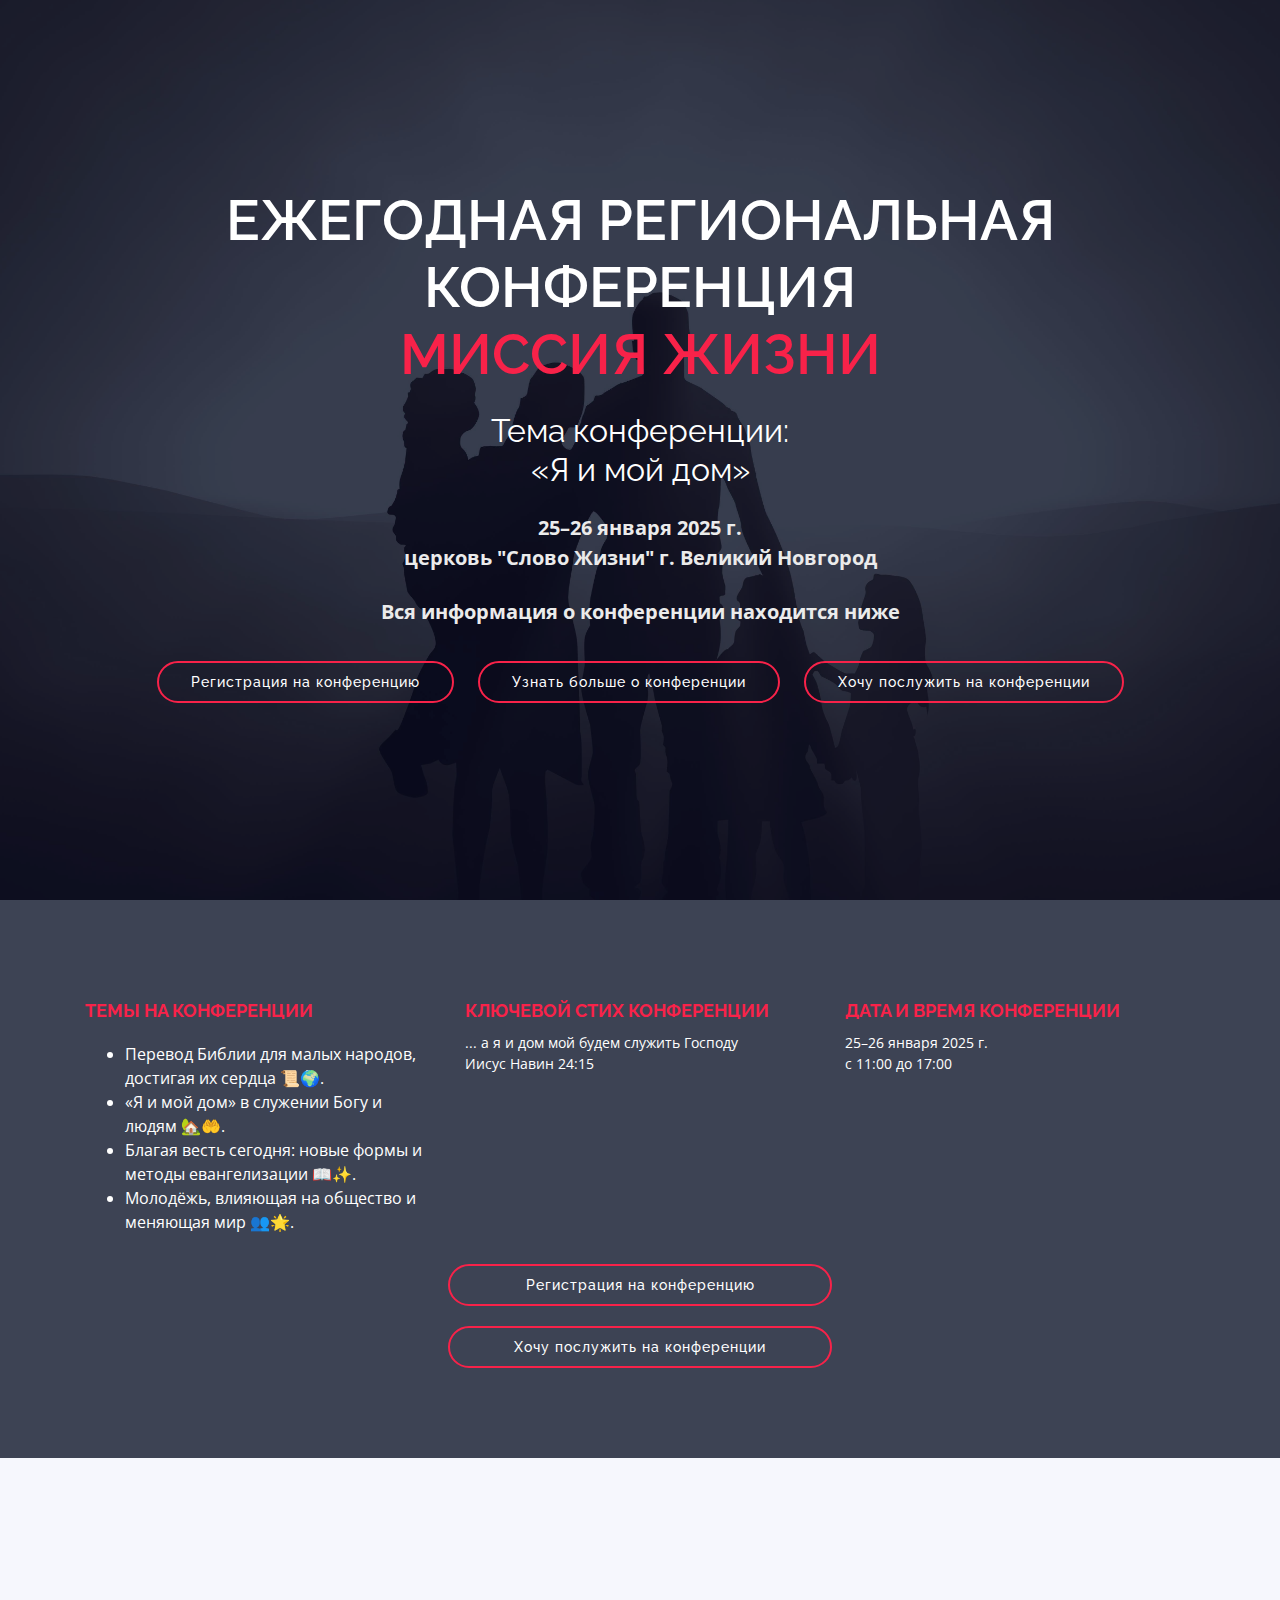
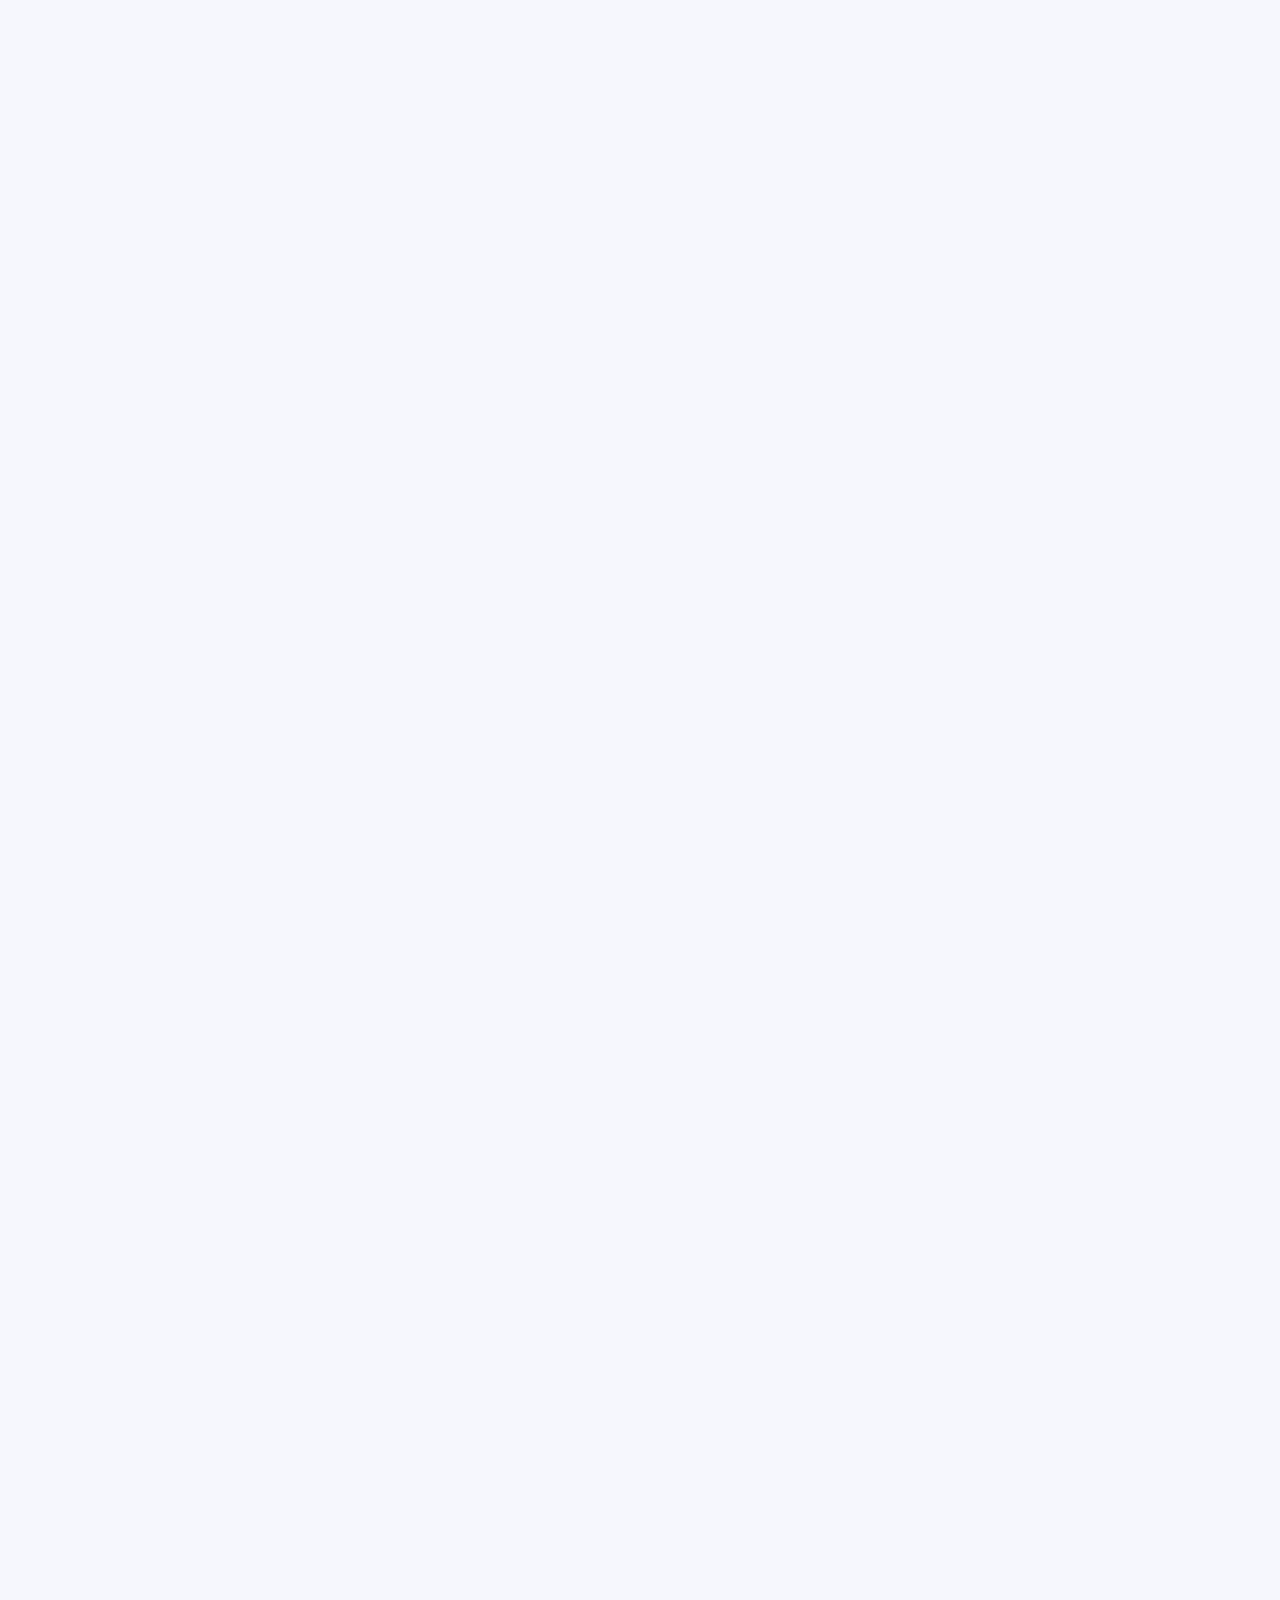
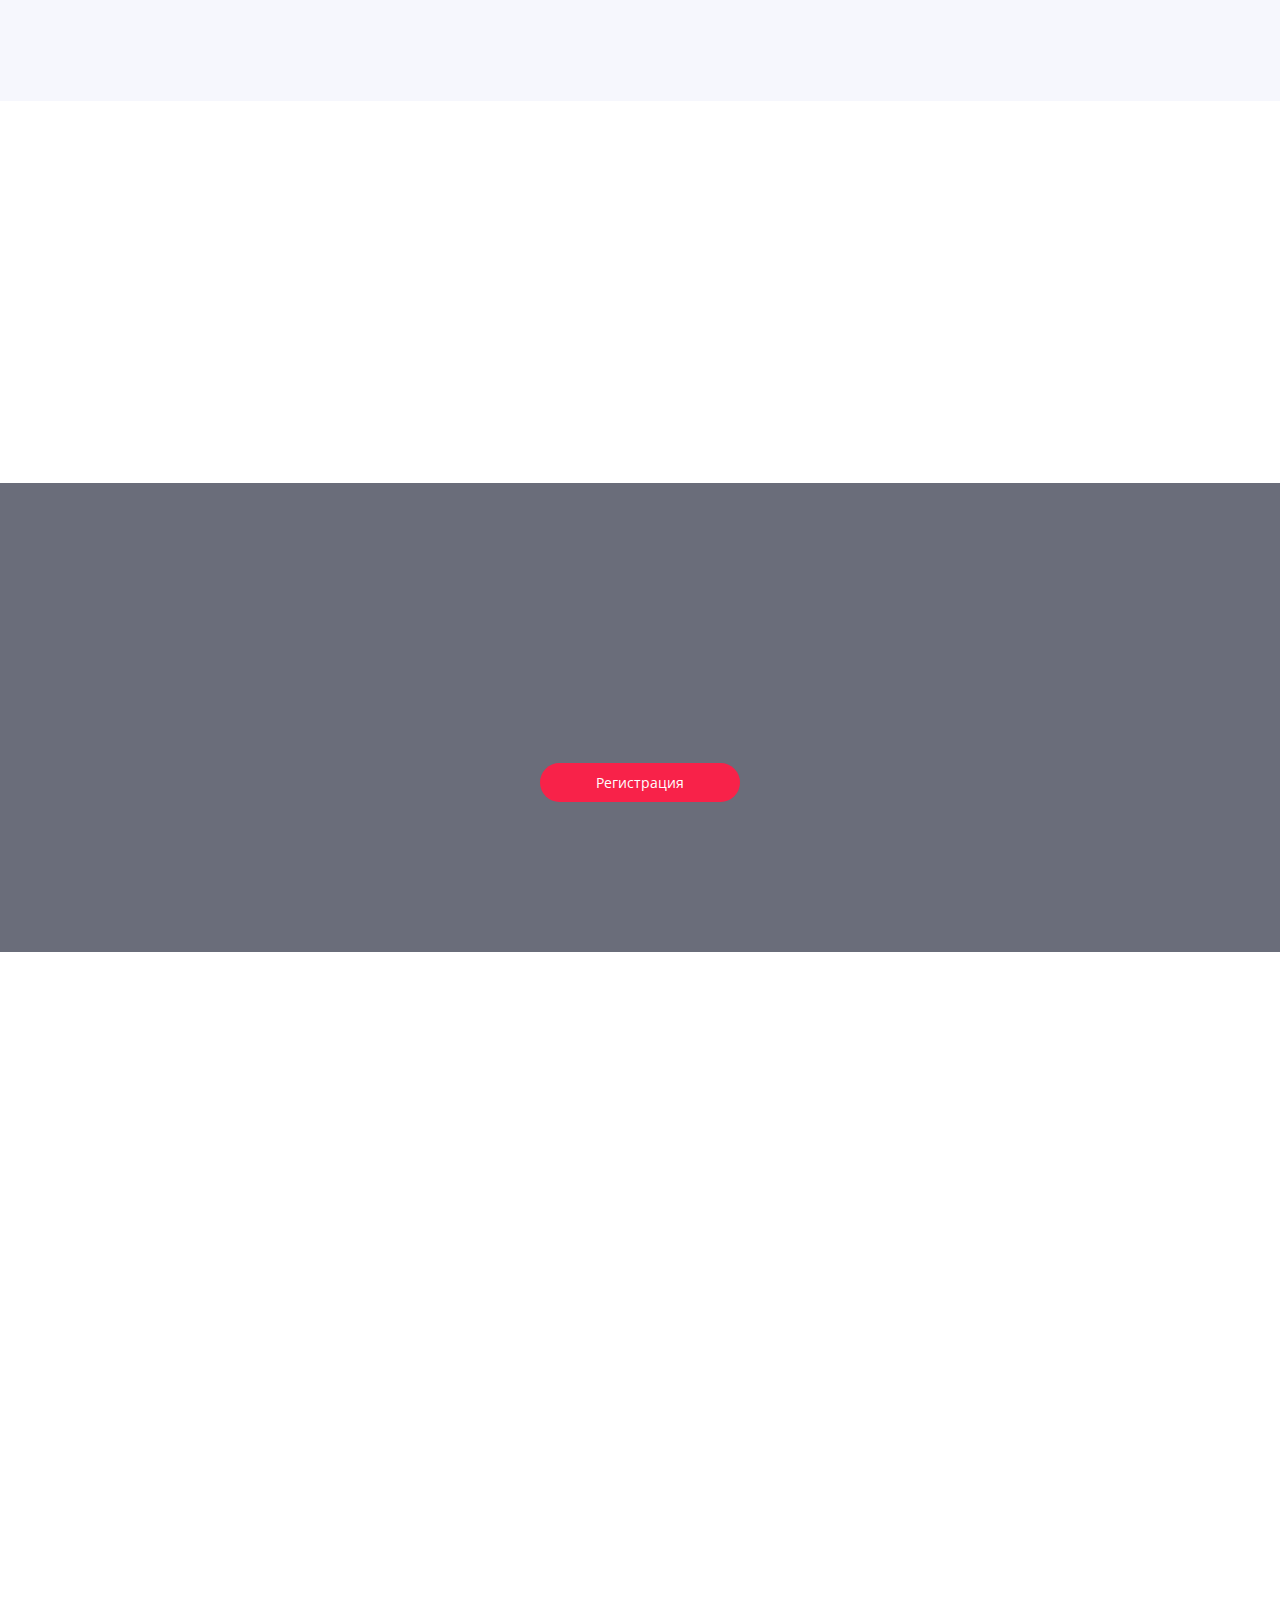
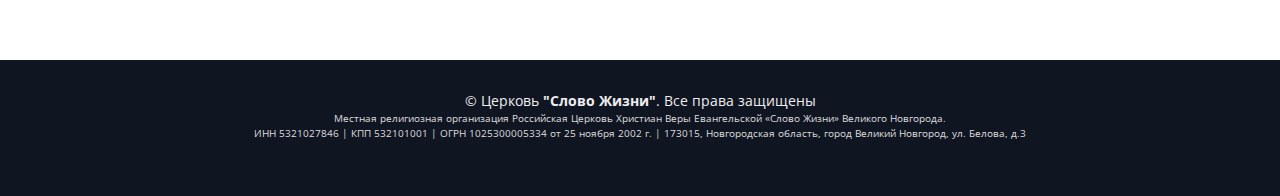
<file: index.html>
<!DOCTYPE html>
<html lang="en">

<head>
  <meta charset="utf-8">
  <title>Миссия жизни | Ежегодная региональная конференция | 25–26 января 2025 г. с 11:00 до 17:00 </title>
  <meta content="width=device-width, initial-scale=1.0" name="viewport">
  <meta content="Регистрация на ежегодную региональную конференцию | Миссия жизни" name="keywords">
  <meta content="А я и дом мой будем служить Господу" name="description">
  <meta property="og:image" content="img/preview.jpg" />
  <!-- Favicons -->
  <link href="img/logo.png" rel="icon">
  <link href="img/apple-touch-icon.png" rel="apple-touch-icon">

  <!-- Google Fonts -->
  <link href="https://fonts.googleapis.com/css?family=Open+Sans:300,300i,400,400i,700,700i|Raleway:300,400,500,700,800" rel="stylesheet">

  <!-- Bootstrap CSS File -->
  <link href="lib/bootstrap/css/bootstrap.min.css" rel="stylesheet">

  <!-- Libraries CSS Files -->
  <link href="lib/font-awesome/css/font-awesome.min.css" rel="stylesheet">
  <link href="lib/animate/animate.min.css" rel="stylesheet">
  <link href="lib/venobox/venobox.css" rel="stylesheet">
  <link href="lib/owlcarousel/assets/owl.carousel.min.css" rel="stylesheet">


  <!-- Main Stylesheet File -->
  <link href="css/style.css" rel="stylesheet">

  <!-- Yandex.Metrika counter -->
  <script type="text/javascript" >
     (function(m,e,t,r,i,k,a){m[i]=m[i]||function(){(m[i].a=m[i].a||[]).push(arguments)};
     m[i].l=1*new Date();
     for (var j = 0; j < document.scripts.length; j++) {if (document.scripts[j].src === r) { return; }}
     k=e.createElement(t),a=e.getElementsByTagName(t)[0],k.async=1,k.src=r,a.parentNode.insertBefore(k,a)})
     (window, document, "script", "https://mc.yandex.ru/metrika/tag.js", "ym");

     ym(96178830, "init", {
          clickmap:true,
          trackLinks:true,
          accurateTrackBounce:true,
          webvisor:true
     });
  </script>
  <noscript><div><img src="https://mc.yandex.ru/watch/96178830" style="position:absolute; left:-9999px;" alt="" /></div></noscript>
  <!-- /Yandex.Metrika counter -->





</head>

<body>

 
  <!--==========================
    Intro Section
  ============================-->
  <section id="intro">
    <div class="intro-container wow fadeIn">
      <h1 class="mb-4 pb-0">Ежегодная региональная конференция<br><span>Миссия жизни</span></h1>
      <h2 style="color: white;" class="mb-4 pb-0">Тема конференции: <br><span>«Я и мой дом»</span></h2>
      <p class="mb-4 pb-0">25–26 января 2025 г.<br>церковь "Слово Жизни" г. Великий Новгород</p>
      <p class="mb-4 pb-0">Вся информация о конференции находится ниже</p>
    <div class="">
      <a href="" target="_blank" class="open-popup_mission_conference about-btn scrollto">Регистрация на конференцию</a>
      <a href="#about" class="about-btn scrollto">Узнать больше о конференции</a>
      <a href="" target="_blank" class="open-popup_service about-btn scrollto">Хочу послужить на конференции</a>
    </div>
    </div>
  </section>

  <main id="main">

    <!--==========================
      About Section
    ============================-->
    <section id="about">
      <div class="container">
        <div class="row">
          <div class="col-lg-4">
            <h3 class="heading_main">Темы на конференции</h3>
              <p>
            <ul>
              <li>Перевод Библии для малых народов, достигая их сердца 📜🌍.</li>
              <li>«Я и мой дом» в служении Богу и людям 🏡🤲.</li>
              <li>Благая весть сегодня: новые формы и методы евангелизации 📖✨.</li>
              <li>Молодёжь, влияющая на общество и меняющая мир 👥🌟.</li>
            </ul>
             </p>




          </div>
          <div class="col-lg-4">
            <h3 class="heading_main">Ключевой стих конференции</h3>
            <p>... а я и дом мой будем служить Господу <br>
          Иисус Навин 24:15</p>
          </div>
          <div class="col-lg-4">
            <h3 class="heading_main">Дата и время конференции</h3>
            <p>25–26 января 2025 г. <br>с 11:00 до 17:00</p>
          </div>
          <!-- <div class="col-lg-2">
            <h3 class="heading_main">Стоимость конференции</h3>
            <p>Добровольное пожертвование 300₽</p>
            <p>Для оплаты свяжитесь с <a href="buy-ticket.html" target="_blank" class="about-btn scrollto"><u> секретарем церкви</u></a></p>
          </div> -->
        </div>
      </div>
      <div class="registration_buttons">
      <a href="" target="_blank" class="open-popup_mission_conference about-btn scrollto">Регистрация на конференцию</a>
      <a href="" target="_blank" class="open-popup_service about-btn scrollto">Хочу послужить на конференции</a>
    </div>
    </section>
   






        <!--==========================
          Schedule Section
        ============================-->
        <section id="schedule" class="section-with-bg">
          <div class="container wow fadeInUp">
            <div class="section-header">
              <h2>Расписание</h2>
              <p>конференции</p>
            </div>

            <ul class="nav nav-tabs" role="tablist">
              <li class="nav-item">
                <a class="nav-link active" href="#day-1" role="tab" data-toggle="tab">25 января</a>
              </li>
              <li class="nav-item">
                <a class="nav-link" href="#day-2" role="tab" data-toggle="tab">26 января</a>
              </li>
              <!-- <li class="nav-item">
                <a class="nav-link" href="#day-3" role="tab" data-toggle="tab">Day 3</a>
              </li> -->
            </ul>

            <h3 class="sub-heading">Конференция будет проходить 2 дня<br>25–26 января<br>с 11:00 до 17:00</h3>

            <div class="tab-content row justify-content-center">

              <!-- Schdule Day 1 -->
              <div role="tabpanel" class="col-lg-9 tab-pane fade show active" id="day-1">

                <div class="row schedule-item">
                  <div class="col-md-2"><time>09:00-11:00</time></div>
                  <!-- <div class="col-md-10">
                    <h4>Регистрация</h4>
                    <p>Конференция платная. Добровольное пожертвование 300₽</p>
                    <p>Для оплаты свяжитесь с <a style="display: inline;" href="buy-ticket.html" target="_blank">секретарем церкви</a><br></p>
                  </div> -->
                  <div class="col-md-10">
                    <h4>Регистрация</h4>
                    <p>Вход свободный, но необходимо зарегистрироваться.</p>
                  </div>
                </div>

                <div class="row schedule-item">
                  <div class="col-md-2"><time>11:00-11:10</time></div>
                  <div class="col-md-10">
                    <div class="speaker">
                      <img src="img/speakers/photo_pastor_2.jpg" alt="Sergey Pobedinsky">
                    </div>
                    <h4>Открытие конференции "Миссия Жизни" <span></span></h4>
                    <p>Спикер: Сергей Побединский</p>
                  </div>
                </div>

                <div class="row schedule-item">
                  <div class="col-md-2"><time>11:10-11:30</time></div>
                  <div class="col-md-10">
                    <div class="speaker">
                      <!-- <img src="img/speakers/3.jpg" alt=""> -->
                    </div>
                    <h4>Прославление<span></span></h4>
                  </div>
                </div>

                <div class="row schedule-item">
                  <div class="col-md-2"><time>11:30-11:50</time></div>
                  <div class="col-md-10">
                    <div class="speaker">
                      <img src="img/speakers/photo_pastor_2.jpg" alt="Sergey Pobedinsky">
                    </div>
                    <h4>Послание<span></span></h4>
                    <p>Спикер: Сергей Борисович Побединский</p>
                  </div>
                </div>

                <div class="row schedule-item">
                  <div class="col-md-2"><time>11:50-12:30</time></div>
                  <div class="col-md-10">
                    <div class="speaker">
                      <!-- <img src="img/speakers/cvetkov_circle.jpg" alt=""> -->
                    </div>
                    <h4>Послание.<span></span></h4>
                    <p>Спикеры: Хрипуновы Игорь и Марина, Елена Колодезникова</p>
                  </div>
                </div>

                <div class="row schedule-item">
                  <div class="col-md-2"><time>12:30-12:45</time></div>
                  <div class="col-md-10">
                    <div class="speaker">
                      <!-- <img src="img/speakers/6.jpg" alt=""> -->
                    </div>
                    <h4>Кофе-брейк <span></span></h4>
                    <p>Кофе, чай, бутерброды</p>
                  </div>
                </div>

                <div class="row schedule-item">
                  <div class="col-md-2"><time>12:45-13:30</time></div>
                  <div class="col-md-10">
                    <div class="speaker">
                      <!-- <img src="img/speakers/cvetkova_circle.jpg" alt=""> -->
                    </div>
                    <h4>Послание<span></span></h4>
                    <p>Спикер: Дмитрий Бавыкин</p>
                  </div>
                </div>

                <div class="row schedule-item">
                  <div class="col-md-2"><time>13:30-14:30</time></div>
                  <div class="col-md-10">
                    <div class="speaker">
                      <!-- <img src="img/speakers/6.jpg" alt=""> -->
                    </div>
                    <h4>Обед<span></span></h4>
                  </div>
                </div>

                <div class="row schedule-item">
                  <div class="col-md-2"><time>14:30-14:50</time></div>
                  <div class="col-md-10">
                    <div class="speaker">
                      <!-- <img src="img/speakers/6.jpg" alt=""> -->
                    </div>
                    <h4>Прославление<span></span></h4>
                    <p>+ Сбор пожертвований</p>
                  </div>
                </div>

                <div class="row schedule-item">
                  <div class="col-md-2"><time>14:50-15:30</time></div>
                  <div class="col-md-10">
                    <div style="padding: 10px;" class="speaker">
                      <img style="padding: 0 30px;" src="img/speakers/ywam_.svg" alt="ywam">
                    </div>
                    <h4>Послание<span></span></h4>
                    <p>Миссионеры YWAM (Youth with a Mission)</p>
                  </div>
                </div>

                <div class="row schedule-item">
                  <div class="col-md-2"><time>15:30-16:10</time></div>
                  <div class="col-md-10">
                    <div class="speaker">
                      <img src="img/speakers/wycliffe.png" alt="">
                    </div>
                    <h4>Послание<span></span></h4>
                    <p>Спикер: Миссия Уиклиф</p>
                  </div>
                </div>

               <div class="row schedule-item">
                  <div class="col-md-2"><time>16:10-16:20</time></div>
                  <div class="col-md-10">
                    <div class="speaker">
                      <!-- <img src="img/speakers/6.jpg" alt=""> -->
                    </div>
                    <h4>Кофе-брейк <span></span></h4>
                    <p>Кофе, чай, бутерброды</p>
                  </div>
                </div>

                <div class="row schedule-item">
                  <div class="col-md-2"><time>16:20-17:00</time></div>
                  <div class="col-md-10">
                    <div style="padding: 10px;" class="speaker">
                      <img style="padding: 0 30px;" src="img/speakers/ywam_.svg" alt="ywam">
                    </div>
                    <h4>Послание<span></span></h4>
                    <p>Миссионеры YWAM (Youth with a Mission)</p>
                  </div>
                </div>

                <div class="row schedule-item">
                  <div class="col-md-2"><time>17:30</time></div>
                  <div class="col-md-10">
                    <div class="speaker">
                      <!-- <img src="img/speakers/6.jpg" alt=""> -->
                    </div>
                    <h4>Завершение 1-го дня конференции<span></span></h4>
                    <p>Молитвенные открытки</p>
                  </div>
                </div>
              </div>

              <!-- End Schdule Day 1 -->

              <!-- Schdule Day 2 -->
              <div role="tabpanel" class="col-lg-9  tab-pane fade" id="day-2">

                <div class="row schedule-item">
                  <div class="col-md-2"><time>09:00-11:00</time></div>
                  <div class="col-md-10">
                    <h4>Кофе, чай, свободное общение</h4>
                    <p></p>
                  </div>
                </div>

                <div class="row schedule-item">
                  <div class="col-md-2"><time>11:00-13:00</time></div>
                  <div class="col-md-10">
                    <div class="speaker">
                      <img src="img/speakers/photo_pastor_2.jpg" alt="Sergey Pobedinsky">
                    </div>
                    <h4>Продолжение конференции. <span>Воскресное богослужение</span></h4>
                    <p>Спикер: Сергей Борисович Побединский</p>
                  </div>
                </div>

                <div class="row schedule-item">
                  <div class="col-md-2"><time>13:00</time></div>
                  <div class="col-md-10">
                    <div class="speaker">
                      <!-- <img src="img/speakers/3.jpg" alt=""> -->
                    </div>
                    <h4>Закрытие конференции<span></span></h4>
                    <p>Кофе, чай, свободное общение</p>
                  </div>
                </div>
              </div>
              <!-- End Schdule Day 2 -->

            </div>
          </div>
        </section>






        <!--==========================
          F.A.Q Section
        ============================-->
        <section id="faq" class="wow fadeInUp">

          <div class="container">

            <div class="section-header">
              <h2>Остались вопросы? Или хочешь послужить?</h2>
                  <h3 class="sub-heading">Жми на плюс</h3>
            </div>

            <div class="row justify-content-center">
              <div class="col-lg-9">
                  <ul id="faq-list">

                    <!-- <li>
                      <a data-toggle="collapse" class="collapsed" href="#faq1">Как зарегистрироваться на конференцию?<i class="fa fa-minus-circle"></i></a>
                      <div id="faq1" class="collapse" data-parent="#faq-list">
                        <p>
                          Для регистрации необходимо кликнуть на одну из кнопок "Регистрация" и заполнить соответствующие данные.
                        </p>
                      </div>
                    </li> -->

                    <!-- <li>
                      <a data-toggle="collapse" href="#faq2" class="collapsed">Когда и где производить оплату за конференцию? <i class="fa fa-minus-circle"></i></a>
                      <div id="faq2" class="collapse" data-parent="#faq-list">
                        <p>
                          Произвести оплату можно несколькими способами: <br>
                          - По <a style="display: inline;" href="buy-ticket.html" target="_blank">QR-коду</a><br>
                          - Связаться с <a style="display: inline;" href="buy-ticket.html" target="_blank">секретарем церкви</a><br>
                          - В день конференции: 25 января с 9:00 до 11:00
                        </p>
                      </div>
                    </li> -->

                    <li>
                      <a data-toggle="collapse" href="#faq3" class="collapsed">Если я хочу помочь в организации конференции, к кому мне обращаться? <i class="fa fa-minus-circle"></i></a>
                      <div id="faq3" class="collapse" data-parent="#faq-list">
                        <p>
                          Если у тебя есть желание помочь в организации конференции - оставь свои данные <a style="display: inline; padding: 0;" target="_blank" href="" class="open-popup_service">здесь</a> и мы обязательно предоставим эту возможность. Но сначала зарегистрируйся!
                        </p>
                      </div>
                    </li>

                    <!-- <li>
                      <a data-toggle="collapse" href="#faq4" class="collapsed">Ac odio tempor orci dapibus. Aliquam eleifend mi in nulla? <i class="fa fa-minus-circle"></i></a>
                      <div id="faq4" class="collapse" data-parent="#faq-list">
                        <p>
                          Dolor sit amet consectetur adipiscing elit pellentesque habitant morbi. Id interdum velit laoreet id donec ultrices. Fringilla phasellus faucibus scelerisque eleifend donec pretium. Est pellentesque elit ullamcorper dignissim. Mauris ultrices eros in cursus turpis massa tincidunt dui.
                        </p>
                      </div>
                    </li>

                    <li>
                      <a data-toggle="collapse" href="#faq5" class="collapsed">Tempus quam pellentesque nec nam aliquam sem et tortor consequat? <i class="fa fa-minus-circle"></i></a>
                      <div id="faq5" class="collapse" data-parent="#faq-list">
                        <p>
                          Molestie a iaculis at erat pellentesque adipiscing commodo. Dignissim suspendisse in est ante in. Nunc vel risus commodo viverra maecenas accumsan. Sit amet nisl suscipit adipiscing bibendum est. Purus gravida quis blandit turpis cursus in
                        </p>
                      </div>
                    </li>

                    <li>
                      <a data-toggle="collapse" href="#faq6" class="collapsed">Tortor vitae purus faucibus ornare. Varius vel pharetra vel turpis nunc eget lorem dolor? <i class="fa fa-minus-circle"></i></a>
                      <div id="faq6" class="collapse" data-parent="#faq-list">
                        <p>
                          Laoreet sit amet cursus sit amet dictum sit amet justo. Mauris vitae ultricies leo integer malesuada nunc vel. Tincidunt eget nullam non nisi est sit amet. Turpis nunc eget lorem dolor sed. Ut venenatis tellus in metus vulputate eu scelerisque. Pellentesque diam volutpat commodo sed egestas egestas fringilla phasellus faucibus. Nibh tellus molestie nunc non blandit massa enim nec.
                        </p>
                      </div>
                    </li> -->

                  </ul>
              </div>
            </div>

          </div>

        </section>




        <!--==========================
          Registration Section
        ============================-->
        <section id="subscribe">
          <div class="container wow fadeInUp">
            <div style="margin-bottom: 30px;" class="section-header">
              <h2 class="h2_for_mobile">Регистрация</h2>
              <p>Еще не зарегистрировался?</p>
            </div>
          </div>
          <div class="col-auto registration_button">
            <button type="submit" class="open-popup_mission_conference">Регистрация</button><br>
            <!-- <button class="button_buy_ticket" type="submit" onclick="location.href='buy-ticket.html'">Оплата конференции</button> -->
          </div>
        </section>



    <!--==========================
      Contact Section
    ============================-->
    <section id="contact" class="section-bg wow fadeInUp">

      <div class="container">

        <div class="section-header">
          <h2>Контакты</h2>
          <p></p>
        </div>

        <div class="row contact-info">

          <div class="col-md-4">
            <div class="contact-address">
              <i class="ion-ios-location-outline"></i>
              <h3>Адрес</h3>
              <address>Великий Новгород, ул.Белова 3</address>
            </div>
          </div>

          <div class="col-md-4">
            <div class="contact-phone">
              <i class="ion-ios-telephone-outline"></i>
              <h3>Телефон для связи</h3>
              <p><a href="tel:+79021926827">+7 (902) 192-68-27 Ольга <br> (секретарь церкви "Слово Жизни")</a></p>
            </div>
          </div>

          <div class="col-md-4">
            <div class="contact-email">
              <i class="ion-ios-email-outline"></i>
              <h3>Email</h3>
              <p><a href="mailto:wordoflife-vn@yandex.ru">wordoflife-vn@yandex.ru</a></p>
            </div>
          </div>
        </div>
      </div>
    </section>

    <!--==========================
      Venue Section
    ============================-->
    <section id="venue" class="wow fadeInUp">

      <div class="container-fluid">

        <!-- <div class="section-header">
          <h2>Место проведения</h2>
          <p>Церковь "Слово Жизни" Великий Новгород</p>
        </div> -->

        <div class="row no-gutters">
          <div class="col-lg-12 venue-map">
            <iframe class="main_map" src="https://www.google.com/maps/embed?pb=!1m14!1m8!1m3!1d2083.356270811567!2d31.2521653!3d58.5221969!3m2!1i1024!2i768!4f13.1!3m3!1m2!1s0x46beea3310ac9b63%3A0x7bb0fabc62c56a56!2z0KHQu9C-0LLQviDQltC40LfQvdC4!5e0!3m2!1sru!2sru!4v1679746864547!5m2!1sru!2sru" width="100%" height="450" style="border:0;" allowfullscreen="" loading="lazy" referrerpolicy="no-referrer-when-downgrade"></iframe>
          </div>

          <!-- <div class="col-lg-6 venue-info">
            <div style="margin-right: 0;" class="row justify-content-center">
              <div class="col-11 col-lg-8">
                <h4 style="color: white;">Ключевой стих Ключевой стих Ключевой стих Ключевой стих Ключевой стих Ключевой стих Ключевой стих Ключевой стих Ключевой стих Ключевой стих <br>Место писания 29:11</h4>
              </div>
            </div>
          </div> -->
        </div>
      </div>
    </section>


  </main>

<!-- Форма регистрации popup -->
<div class="popup__bg_mission_conference">
  <form action="#" class="popup_mission_conference" id="registrationForm" name="submit-to-google-sheet">
    <h4 style="color: white;">Регистрация <br>на конференцию 📋</h4>
    <br>
    <img src="img/close.svg" class="close-popup_mission_conference">
    <label>
      <input id="sendName_mission_conference" type="text" name="name" required>
      <div class="label__text">Ваше имя</div>
    </label>
    <label>
      <input id="sendSecondName_mission_conference" type="text" name="second-name" required>
      <div class="label__text">Ваша фамилия</div>
    </label>
    <label>
      <input id="sendTel_mission_conference" type="tel" name="phone" class="form-input" required>
      <div class="label__text">Ваш телефон</div>
    </label>
    <div class="privacy_policy">
      Нажимая на кнопку "Отправить", вы даете согласие на обработку персональных данных и соглашаетесь с
      <a href="privacy.html" target="_blank"><u>политикой конфиденциальности</u></a>.
    </div>
    <button type="submit" id="sendButton_mission_conference" class="about-btn close_through_submit_mission_conference">Отправить</button>
  </form>
</div>

<script>
 document.getElementById('registrationForm').addEventListener('submit', function (event) {
    event.preventDefault(); // Отмена стандартного действия формы

    // Собираем данные из формы
    const formData = {
        name: document.getElementById('sendName_mission_conference').value,
        secondName: document.getElementById('sendSecondName_mission_conference').value,
        
        // Очищаем номер телефона от всех символов, кроме цифр
        phone: document.getElementById('sendTel_mission_conference').value.replace(/\D/g, '') // Убираем все нецифровые символы
    };

    // URL вашего Google Apps Script
    const scriptURL = 'https://script.google.com/macros/s/AKfycbwNo283oIEwYBJlKLigsMT4vkHtUebarg40bftes7ADQ7yKUdj0EipvVlyU7YhA0eyD5g/exec';

    // Отправка данных
    fetch(scriptURL, {
        method: 'POST',
        body: JSON.stringify(formData)
    })
    .then(response => response.text())
    .then(data => {
        alert('Регистрация прошла успешно! ✅');
        document.getElementById('registrationForm').reset(); // Очистка формы
    })
    .catch(error => {
        console.error('Ошибка:', error);
        alert('Слабое соединение с интернетом ⚠️📶. Попробуйте позже ⏳🔄');
    });
});
</script>






<!-- Вторая форма регистрации popup -->
<div class="popup__bg_service">
  <form action="#" class="popup_service" id="serviceForm" name="submit-to-google-sheet">
    <h4 style="color: white;">Хочу послужить <br>на конференции 🧹🛠️🔧🔌</h4>
    <br>
    <img src="img/close.svg" class="close-popup_service">
    <label>
      <input id="sendName_service" type="text" name="name_service" required>
      <div class="label__text">Ваше имя</div>
    </label>
    <label>
      <input id="sendSecondName_service" type="text" name="second_name_service" required>
      <div class="label__text">Ваша фамилия</div>
    </label>
    <label>
      <input id="sendTel_service" type="tel" name="phone_service" class="form-input" required>
      <div class="label__text">Ваш телефон</div>
    </label>
    <div class="privacy_policy">
      Нажимая на кнопку "Отправить", вы даете согласие на обработку персональных данных и соглашаетесь с
      <a href="privacy.html" target="_blank"><u>политикой конфиденциальности</u></a>.
    </div>
    <button type="submit" id="sendButton_service" class="about-btn close_through_submit_service">Отправить</button>
  </form>
</div>

<script>
/// Для второй формы регистрации
document.getElementById('serviceForm').addEventListener('submit', function (event) {
    event.preventDefault(); // Отмена стандартного действия формы

    // Собираем данные из формы
    const formData = {
        name: document.getElementById('sendName_service').value,
        secondName: document.getElementById('sendSecondName_service').value,
        
        // Очищаем номер телефона от всех символов, кроме цифр
        phone: document.getElementById('sendTel_service').value.replace(/\D/g, '') // Убираем все нецифровые символы
    };

    // Проверка на пустые поля (если одно из полей пустое, форма не отправляется)
    if (!formData.name || !formData.secondName || !formData.phone) {
        alert("Пожалуйста, заполните все поля!");
        return; // Если поля пустые, не отправляем данные
    }

    // URL вашего Google Apps Script
    const scriptURL = 'https://script.google.com/macros/s/AKfycbyIP5jxCGqhonZnXYAR1uhWjJlf48TWCAWcI_I2cgeF6ZjRBRp641NtvfIpJTwqLid4/exec';

    // Отправка данных
    fetch(scriptURL, {
        method: 'POST',
        body: JSON.stringify(formData)
    })
    .then(response => response.text())
    .then(data => {
        alert('Регистрация прошла успешно! ✅');
        document.getElementById('serviceForm').reset(); // Очистка формы
    })
    .catch(error => {
        console.error('Ошибка:', error);
        alert('Слабое соединение с интернетом ⚠️📶. Попробуйте позже ⏳🔄');
    });
});
</script>





  <!--==========================
    Footer
  ============================-->
  <footer id="footer">
    <!-- <div class="footer-top">
      <div class="container">
        <div class="row">

          <div class="col-lg-3 col-md-6 footer-info">
            <img src="img/logo.png" alt="TheEvenet">
            <p>In alias aperiam. Placeat tempore facere. Officiis voluptate ipsam vel eveniet est dolor et totam porro. Perspiciatis ad omnis fugit molestiae recusandae possimus. Aut consectetur id quis. In inventore consequatur ad voluptate cupiditate debitis accusamus repellat cumque.</p>
          </div>

          <div class="col-lg-3 col-md-6 footer-links">
            <h4>Useful Links</h4>
            <ul>
              <li><i class="fa fa-angle-right"></i> <a href="#">Home</a></li>
              <li><i class="fa fa-angle-right"></i> <a href="#">About us</a></li>
              <li><i class="fa fa-angle-right"></i> <a href="#">Services</a></li>
              <li><i class="fa fa-angle-right"></i> <a href="#">Terms of service</a></li>
              <li><i class="fa fa-angle-right"></i> <a href="#">Privacy policy</a></li>
            </ul>
          </div>

          <div class="col-lg-3 col-md-6 footer-links">
            <h4>Useful Links</h4>
            <ul>
              <li><i class="fa fa-angle-right"></i> <a href="#">Home</a></li>
              <li><i class="fa fa-angle-right"></i> <a href="#">About us</a></li>
              <li><i class="fa fa-angle-right"></i> <a href="#">Services</a></li>
              <li><i class="fa fa-angle-right"></i> <a href="#">Terms of service</a></li>
              <li><i class="fa fa-angle-right"></i> <a href="#">Privacy policy</a></li>
            </ul>
          </div>

          <div class="col-lg-3 col-md-6 footer-contact">
            <h4>Contact Us</h4>
            <p>
              A108 Adam Street <br>
              New York, NY 535022<br>
              United States <br>
              <strong>Phone:</strong> +1 5589 55488 55<br>
              <strong>Email:</strong> info@example.com<br>
            </p>

            <div class="social-links">
              <a href="#" class="twitter"><i class="fa fa-twitter"></i></a>
              <a href="#" class="facebook"><i class="fa fa-facebook"></i></a>
              <a href="#" class="instagram"><i class="fa fa-instagram"></i></a>
              <a href="#" class="google-plus"><i class="fa fa-google-plus"></i></a>
              <a href="#" class="linkedin"><i class="fa fa-linkedin"></i></a>
            </div>

          </div>

        </div>
      </div>
    </div> -->

    <div class="container">
      <div class="copyright">
        &copy; Церковь <strong>"Слово Жизни"</strong>. Все права защищены
      </div>
      <div class="credits">
        <p style="font-size: 10px !important;">Местная религиозная организация Российская Церковь Христиан Веры Евангельской «Слово Жизни» Великого Новгорода.<br>
          ИНН 5321027846 | КПП 532101001 | ОГРН 1025300005334 от 25 ноября 2002 г. | 173015, Новгородская область, город Великий Новгород, ул. Белова, д.3
        </p>
      </div>
    </div>
  </footer><!-- #footer -->

  <a href="#" class="back-to-top"><i class="fa fa-angle-up"></i></a>






  <!-- JavaScript Libraries -->
  <script src="lib/jquery/jquery.min.js"></script>
  <script src="lib/jquery/jquery-migrate.min.js"></script>
  <script src="lib/bootstrap/js/bootstrap.bundle.min.js"></script>
  <script src="lib/easing/easing.min.js"></script>
  <script src="lib/superfish/hoverIntent.js"></script>
  <script src="lib/superfish/superfish.min.js"></script>
  <script src="lib/wow/wow.min.js"></script>
  <script src="lib/venobox/venobox.min.js"></script>
  <script src="lib/owlcarousel/owl.carousel.min.js"></script>


  <!-- Маска для телефонного номера -->
    <script src="js/jquerymaskedinputmin.js"></script>
    <script>
      $("input[name='phone']").mask("+7(999) 999-9999");
      
      $(".bezvalue_wrap").html("<input class='bezvalue'  type='text' name='bezvalue' value='' />");  
       $(".bezvalue").val("Dolly Duck");
       $(".bezvalue").hide();
       
       
       $('.datatitle').on('click',function(){
      var mysuperdata = $(this).attr('data-title');
      $('#titlezagalovor').html(mysuperdata);
       
      });
      </script>

       <script src="js/jquerymaskedinputmin.js"></script>
    <script>
      $("input[name='phone_service']").mask("+7(999) 999-9999");
      
      $(".bezvalue_wrap").html("<input class='bezvalue'  type='text' name='bezvalue' value='' />");  
       $(".bezvalue").val("Dolly Duck");
       $(".bezvalue").hide();
       
       
       $('.datatitle').on('click',function(){
      var mysuperdata = $(this).attr('data-title');
      $('#titlezagalovor').html(mysuperdata);
       
      });
      </script>



  <!-- Contact Form JavaScript File -->
  <script src="contactform/contactform.js"></script>

  <!-- Template Main Javascript File -->
  <script src="js/main.js"></script>
</body>

</html>
</file>
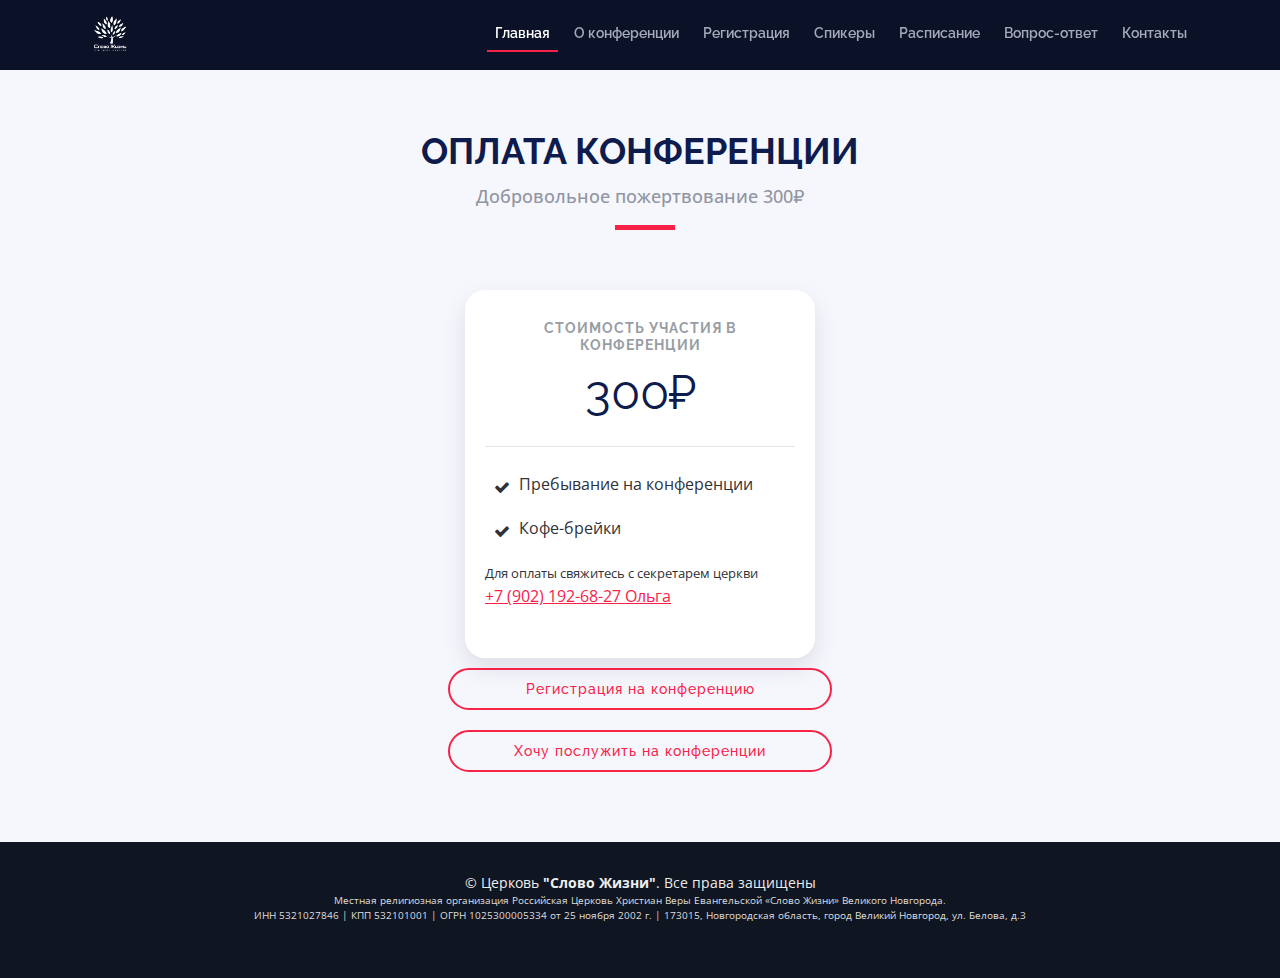
<file: buy-ticket.html>
<!DOCTYPE html>
<html lang="en">

<head>
  <meta charset="utf-8">
  <title>Миссия жизни | Ежегодная региональная конференция | 25 - 26 января 2025г с 11:00 до 17:00 </title>
  <meta content="width=device-width, initial-scale=1.0" name="viewport">
  <meta content="Регистрация на ежегодную региональную конференцию | Миссия жизни" name="keywords">
  <meta content="А я и дом мой будем служить Господу" name="description">
  <meta property="og:image" content="img/title_image_2.jpg" />
  <!-- Favicons -->
  <link href="img/logo.png" rel="icon">
  <link href="img/apple-touch-icon.png" rel="apple-touch-icon">

  <!-- Google Fonts -->
  <link href="https://fonts.googleapis.com/css?family=Open+Sans:300,300i,400,400i,700,700i|Raleway:300,400,500,700,800" rel="stylesheet">

  <!-- Bootstrap CSS File -->
  <link href="lib/bootstrap/css/bootstrap.min.css" rel="stylesheet">

  <!-- Libraries CSS Files -->
  <link href="lib/font-awesome/css/font-awesome.min.css" rel="stylesheet">
  <link href="lib/animate/animate.min.css" rel="stylesheet">
  <link href="lib/venobox/venobox.css" rel="stylesheet">
  <link href="lib/owlcarousel/assets/owl.carousel.min.css" rel="stylesheet">



  <!-- Main Stylesheet File -->
  <link href="css/style.css" rel="stylesheet">

 
  <!-- Yandex.Metrika counter -->
  <script type="text/javascript" >
     (function(m,e,t,r,i,k,a){m[i]=m[i]||function(){(m[i].a=m[i].a||[]).push(arguments)};
     m[i].l=1*new Date();
     for (var j = 0; j < document.scripts.length; j++) {if (document.scripts[j].src === r) { return; }}
     k=e.createElement(t),a=e.getElementsByTagName(t)[0],k.async=1,k.src=r,a.parentNode.insertBefore(k,a)})
     (window, document, "script", "https://mc.yandex.ru/metrika/tag.js", "ym");

     ym(96178830, "init", {
          clickmap:true,
          trackLinks:true,
          accurateTrackBounce:true,
          webvisor:true
     });
  </script>
  <noscript><div><img src="https://mc.yandex.ru/watch/96178830" style="position:absolute; left:-9999px;" alt="" /></div></noscript>
  <!-- /Yandex.Metrika counter -->

</head>

<body>

  <!--==========================
    Header
  ============================-->
  <header id="header" class="header-fixed">
    <div class="container">

      <div id="logo" class="pull-left">
        <a href="index.html#intro" class="scrollto"><img src="img/logo.png" alt="" title=""></a>
      </div>

      <nav id="nav-menu-container">
        <ul class="nav-menu">
          <li class="menu-active"><a href="index.html">Главная</a></li>
          <li><a href="index.html#about">О конференции</a></li>
          <li><a href="index.html#subscribe_1">Регистрация</a></li>
          <li><a href="index.html#speakers">Спикеры</a></li>
          <li><a href="index.html#schedule">Расписание</a></li>
          <li><a href="index.html#faq">Вопрос-ответ</a></li>
          <li><a href="index.html#contact">Контакты</a></li>
        </ul>
      </nav>
    </div>
  </header>

  <main id="main" class="main-page">

    <!--==========================
      Buy Ticket Section
    ============================-->
    <section id="buy-tickets" class="section-with-bg wow fadeInUp">
      <div class="container">

        <div class="section-header">
          <h2>Оплата конференции</h2>
          <p>Добровольное пожертвование 300₽</p>
        </div>

        <div class="row">
          <div class="col-lg-4 m-auto">
            <div class="card mb-5 mb-lg-0">
              <div class="card-body">
                <h5 class="card-title text-muted text-uppercase text-center">Стоимость участия в конференции</h5>
                <h6 class="card-price text-center">300₽</h6>
                <hr>
                <ul class="fa-ul">
                  <li><span class="fa-li"><i class="fa fa-check"></i></span>Пребывание на конференции</li>
                  <li><span class="fa-li"><i class="fa fa-check"></i></span>Кофе-брейки</li>
                  <!-- <li class="text-muted"><span class="fa-li"><i class="fa fa-times"></i></span>Community Access</li>
                  <li class="text-muted"><span class="fa-li"><i class="fa fa-times"></i></span>Workshop Access</li>
                  <li class="text-muted"><span class="fa-li"><i class="fa fa-times"></i></span>After Party</li> -->
                </ul>
                <small>Для оплаты свяжитесь с секретарем церкви</small>
                <p><a href="tel:+79021926827"><u>+7 (902) 192-68-27 Ольга</u></a></p>
                <!-- <img class="support_qr" src="img/qrcod_support.png" alt="">
                <small class="hide_on_desktop">или нажмите на кнопку</small>
                <hr style="margin-top: 10px !important;">
                <div class="text-center">
                    <button onclick="location.href='https://platiqr.ru/?uuid=1000056752'" type="button" class="btn support_btn" data-toggle="modal" data-target="" data-ticket-type="standard-access">Оплатить</button>
                </div> -->
              </div>
            </div>
          </div>


        </div>

      </div>
   <div class="registration_buttons_tickets">
      <a href="" target="_blank" class="open-popup_mission_conference about-btn scrollto">Регистрация на конференцию</a>
      <a href="" target="_blank" class="open-popup_service about-btn scrollto">Хочу послужить на конференции</a>
    </div>


    </section>

<!-- Форма регистрации popup -->
<div class="popup__bg_mission_conference">
  <form action="#" class="popup_mission_conference" id="registrationForm" name="submit-to-google-sheet">
    <h4 style="color: white;">Регистрация <br>на конференцию 📋</h4>
    <br>
    <img src="img/close.svg" class="close-popup_mission_conference">
    <label>
      <input id="sendName_mission_conference" type="text" name="name" required>
      <div class="label__text">Ваше имя</div>
    </label>
    <label>
      <input id="sendSecondName_mission_conference" type="text" name="second-name" required>
      <div class="label__text">Ваша фамилия</div>
    </label>
    <label>
      <input id="sendTel_mission_conference" type="tel" name="phone" class="form-input" required>
      <div class="label__text">Ваш телефон</div>
    </label>
    <div class="privacy_policy">
      Нажимая на кнопку "Отправить", вы даете согласие на обработку персональных данных и соглашаетесь с
      <a href="privacy.html" target="_blank"><u>политикой конфиденциальности</u></a>.
    </div>
    <button type="submit" id="sendButton_mission_conference" class="about-btn close_through_submit_mission_conference">Отправить</button>
  </form>
</div>

<script>
 document.getElementById('registrationForm').addEventListener('submit', function (event) {
    event.preventDefault(); // Отмена стандартного действия формы

    // Собираем данные из формы
    const formData = {
        name: document.getElementById('sendName_mission_conference').value,
        secondName: document.getElementById('sendSecondName_mission_conference').value,
        
        // Очищаем номер телефона от всех символов, кроме цифр
        phone: document.getElementById('sendTel_mission_conference').value.replace(/\D/g, '') // Убираем все нецифровые символы
    };

    // URL вашего Google Apps Script
    const scriptURL = 'https://script.google.com/macros/s/AKfycbwNo283oIEwYBJlKLigsMT4vkHtUebarg40bftes7ADQ7yKUdj0EipvVlyU7YhA0eyD5g/exec';

    // Отправка данных
    fetch(scriptURL, {
        method: 'POST',
        body: JSON.stringify(formData)
    })
    .then(response => response.text())
    .then(data => {
        alert('Регистрация прошла успешно! ✅');
        document.getElementById('registrationForm').reset(); // Очистка формы
    })
    .catch(error => {
        console.error('Ошибка:', error);
        alert('Слабое соединение с интернетом ⚠️📶. Попробуйте позже ⏳🔄');
    });
});
</script>










<!-- Вторая форма регистрации popup -->
<div class="popup__bg_service">
  <form action="#" class="popup_service" id="serviceForm" name="submit-to-google-sheet">
    <h4 style="color: white;">Хочу послужить <br>на конференции 🧹🛠️🔧🔌</h4>
    <br>
    <img src="img/close.svg" class="close-popup_service">
    <label>
      <input id="sendName_service" type="text" name="name_service" required>
      <div class="label__text">Ваше имя</div>
    </label>
    <label>
      <input id="sendSecondName_service" type="text" name="second_name_service" required>
      <div class="label__text">Ваша фамилия</div>
    </label>
    <label>
      <input id="sendTel_service" type="tel" name="phone_service" class="form-input" required>
      <div class="label__text">Ваш телефон</div>
    </label>
    <div class="privacy_policy">
      Нажимая на кнопку "Отправить", вы даете согласие на обработку персональных данных и соглашаетесь с
      <a href="privacy.html" target="_blank"><u>политикой конфиденциальности</u></a>.
    </div>
    <button type="submit" id="sendButton_service" class="about-btn close_through_submit_service">Отправить</button>
  </form>
</div>

<script>
/// Для второй формы регистрации
document.getElementById('serviceForm').addEventListener('submit', function (event) {
    event.preventDefault(); // Отмена стандартного действия формы

    // Собираем данные из формы
    const formData = {
        name: document.getElementById('sendName_service').value,
        secondName: document.getElementById('sendSecondName_service').value,
        
        // Очищаем номер телефона от всех символов, кроме цифр
        phone: document.getElementById('sendTel_service').value.replace(/\D/g, '') // Убираем все нецифровые символы
    };

    // Проверка на пустые поля (если одно из полей пустое, форма не отправляется)
    if (!formData.name || !formData.secondName || !formData.phone) {
        alert("Пожалуйста, заполните все поля!");
        return; // Если поля пустые, не отправляем данные
    }

    // URL вашего Google Apps Script
    const scriptURL = 'https://script.google.com/macros/s/AKfycbyIP5jxCGqhonZnXYAR1uhWjJlf48TWCAWcI_I2cgeF6ZjRBRp641NtvfIpJTwqLid4/exec';

    // Отправка данных
    fetch(scriptURL, {
        method: 'POST',
        body: JSON.stringify(formData)
    })
    .then(response => response.text())
    .then(data => {
        alert('Регистрация прошла успешно! ✅');
        document.getElementById('serviceForm').reset(); // Очистка формы
    })
    .catch(error => {
        console.error('Ошибка:', error);
        alert('Слабое соединение с интернетом ⚠️📶. Попробуйте позже ⏳🔄');
    });
});
</script>


    <!--==========================
      Footer
    ============================-->
    <footer id="footer">
      <!-- <div class="footer-top">
        <div class="container">
          <div class="row">

            <div class="col-lg-3 col-md-6 footer-info">
              <img src="img/logo.png" alt="TheEvenet">
              <p>In alias aperiam. Placeat tempore facere. Officiis voluptate ipsam vel eveniet est dolor et totam porro. Perspiciatis ad omnis fugit molestiae recusandae possimus. Aut consectetur id quis. In inventore consequatur ad voluptate cupiditate debitis accusamus repellat cumque.</p>
            </div>

            <div class="col-lg-3 col-md-6 footer-links">
              <h4>Useful Links</h4>
              <ul>
                <li><i class="fa fa-angle-right"></i> <a href="#">Home</a></li>
                <li><i class="fa fa-angle-right"></i> <a href="#">About us</a></li>
                <li><i class="fa fa-angle-right"></i> <a href="#">Services</a></li>
                <li><i class="fa fa-angle-right"></i> <a href="#">Terms of service</a></li>
                <li><i class="fa fa-angle-right"></i> <a href="#">Privacy policy</a></li>
              </ul>
            </div>

            <div class="col-lg-3 col-md-6 footer-links">
              <h4>Useful Links</h4>
              <ul>
                <li><i class="fa fa-angle-right"></i> <a href="#">Home</a></li>
                <li><i class="fa fa-angle-right"></i> <a href="#">About us</a></li>
                <li><i class="fa fa-angle-right"></i> <a href="#">Services</a></li>
                <li><i class="fa fa-angle-right"></i> <a href="#">Terms of service</a></li>
                <li><i class="fa fa-angle-right"></i> <a href="#">Privacy policy</a></li>
              </ul>
            </div>

            <div class="col-lg-3 col-md-6 footer-contact">
              <h4>Contact Us</h4>
              <p>
                A108 Adam Street <br>
                New York, NY 535022<br>
                United States <br>
                <strong>Phone:</strong> +1 5589 55488 55<br>
                <strong>Email:</strong> info@example.com<br>
              </p>

              <div class="social-links">
                <a href="#" class="twitter"><i class="fa fa-twitter"></i></a>
                <a href="#" class="facebook"><i class="fa fa-facebook"></i></a>
                <a href="#" class="instagram"><i class="fa fa-instagram"></i></a>
                <a href="#" class="google-plus"><i class="fa fa-google-plus"></i></a>
                <a href="#" class="linkedin"><i class="fa fa-linkedin"></i></a>
              </div>

            </div>

          </div>
        </div>
      </div> -->

      <div class="container">
        <div class="copyright">
          &copy; Церковь <strong>"Слово Жизни"</strong>. Все права защищены
        </div>
        <div class="credits">
          <p style="font-size: 10px !important;">Местная религиозная организация Российская Церковь Христиан Веры Евангельской «Слово Жизни» Великого Новгорода.<br>
            ИНН 5321027846 | КПП 532101001 | ОГРН 1025300005334 от 25 ноября 2002 г. | 173015, Новгородская область, город Великий Новгород, ул. Белова, д.3
          </p>
        </div>
      </div>
    </footer><!-- #footer -->

  <a href="#" class="back-to-top"><i class="fa fa-angle-up"></i></a>




  <!-- JavaScript Libraries -->
  <script src="lib/jquery/jquery.min.js"></script>
  <script src="lib/jquery/jquery-migrate.min.js"></script>
  <script src="lib/bootstrap/js/bootstrap.bundle.min.js"></script>
  <script src="lib/easing/easing.min.js"></script>
  <script src="lib/superfish/hoverIntent.js"></script>
  <script src="lib/superfish/superfish.min.js"></script>
  <script src="lib/wow/wow.min.js"></script>
  <script src="lib/venobox/venobox.min.js"></script>
  <script src="lib/owlcarousel/owl.carousel.min.js"></script>


    <!-- Маска для телефонного номера -->
    <script src="js/jquerymaskedinputmin.js"></script>
    <script>
      $("input[name='phone']").mask("+7(999) 999-9999");
      
      $(".bezvalue_wrap").html("<input class='bezvalue'  type='text' name='bezvalue' value='' />");  
       $(".bezvalue").val("Dolly Duck");
       $(".bezvalue").hide();
       
       
       $('.datatitle').on('click',function(){
      var mysuperdata = $(this).attr('data-title');
      $('#titlezagalovor').html(mysuperdata);
       
      });
      </script>

      <!-- Маска для телефонного номера -->
    <script src="js/jquerymaskedinputmin.js"></script>
    <script>
      $("input[name='phone_service']").mask("+7(999) 999-9999");
      
      $(".bezvalue_wrap").html("<input class='bezvalue'  type='text' name='bezvalue' value='' />");  
       $(".bezvalue").val("Dolly Duck");
       $(".bezvalue").hide();
       
       
       $('.datatitle').on('click',function(){
      var mysuperdata = $(this).attr('data-title');
      $('#titlezagalovor').html(mysuperdata);
       
      });
      </script>

  <!-- Contact Form JavaScript File -->
  <script src="contactform/contactform.js"></script>

  <!-- Template Main Javascript File -->
  <script src="js/main.js"></script>
</body>

</html>
</file>
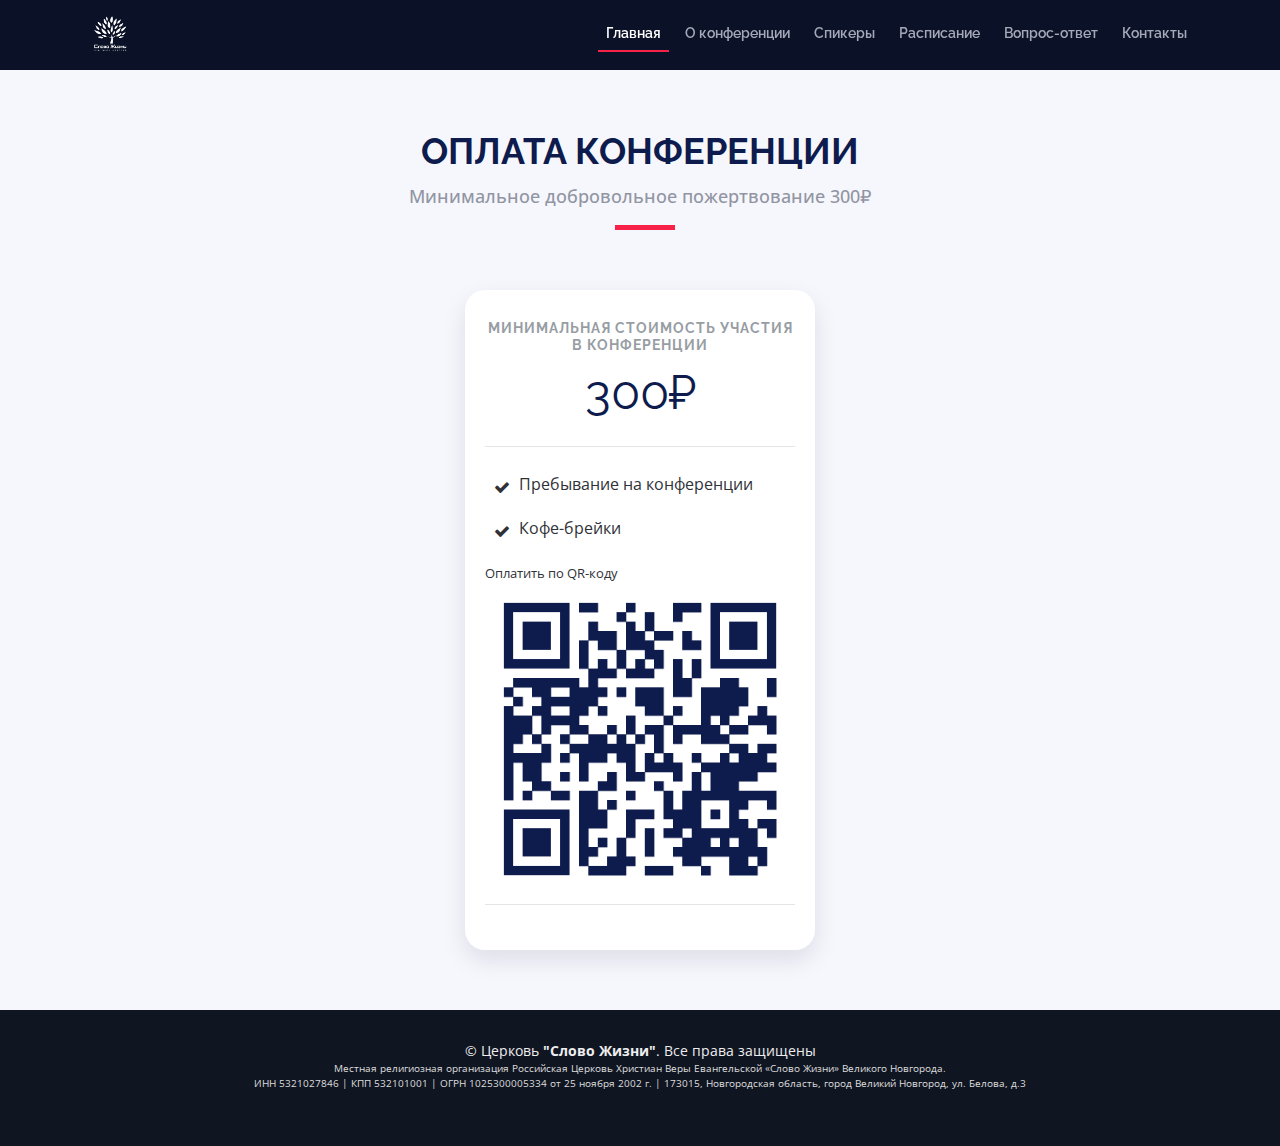
<file: buy-ticket_qr.html>
<!DOCTYPE html>
<html lang="en">

<head>
  <meta charset="utf-8">
  <title>Миссия жизни | Ежегодная региональная конференция | 25 - 26 января 2025г с 11:00 до 17:00 </title>
  <meta content="width=device-width, initial-scale=1.0" name="viewport">
  <meta content="Регистрация на ежегодную региональную конференцию | Миссия жизни" name="keywords">
  <meta content="Ключевой стих Ключевой стих Ключевой стих Ключевой стих Ключевой стих Ключевой стих Ключевой стих Ключевой стих Ключевой стих Ключевой стих  Ключевой стих" name="description">
  <meta property="og:image" content="img/title_image_2.jpg" />
  <!-- Favicons -->
  <link href="img/logo.png" rel="icon">
  <link href="img/apple-touch-icon.png" rel="apple-touch-icon">

  <!-- Google Fonts -->
  <link href="https://fonts.googleapis.com/css?family=Open+Sans:300,300i,400,400i,700,700i|Raleway:300,400,500,700,800" rel="stylesheet">

  <!-- Bootstrap CSS File -->
  <link href="lib/bootstrap/css/bootstrap.min.css" rel="stylesheet">

  <!-- Libraries CSS Files -->
  <link href="lib/font-awesome/css/font-awesome.min.css" rel="stylesheet">
  <link href="lib/animate/animate.min.css" rel="stylesheet">
  <link href="lib/venobox/venobox.css" rel="stylesheet">
  <link href="lib/owlcarousel/assets/owl.carousel.min.css" rel="stylesheet">

  

  <!-- Main Stylesheet File -->
  <link href="css/style.css" rel="stylesheet">


   <!-- Yandex.Metrika counter -->
  <script type="text/javascript" >
     (function(m,e,t,r,i,k,a){m[i]=m[i]||function(){(m[i].a=m[i].a||[]).push(arguments)};
     m[i].l=1*new Date();
     for (var j = 0; j < document.scripts.length; j++) {if (document.scripts[j].src === r) { return; }}
     k=e.createElement(t),a=e.getElementsByTagName(t)[0],k.async=1,k.src=r,a.parentNode.insertBefore(k,a)})
     (window, document, "script", "https://mc.yandex.ru/metrika/tag.js", "ym");

     ym(96178830, "init", {
          clickmap:true,
          trackLinks:true,
          accurateTrackBounce:true,
          webvisor:true
     });
  </script>
  <noscript><div><img src="https://mc.yandex.ru/watch/96178830" style="position:absolute; left:-9999px;" alt="" /></div></noscript>
  <!-- /Yandex.Metrika counter -->
</head>

<body>

  <!--==========================
    Header
  ============================-->
  <header id="header" class="header-fixed">
    <div class="container">

      <div id="logo" class="pull-left">
        <a href="index.html#intro" class="scrollto"><img src="img/logo.png" alt="" title=""></a>
      </div>

      <nav id="nav-menu-container">
        <ul class="nav-menu">
          <li class="menu-active"><a href="index.html">Главная</a></li>
          <li><a href="index.html#about">О конференции</a></li>
          <li><a href="index.html#speakers">Спикеры</a></li>
          <li><a href="index.html#schedule">Расписание</a></li>
          <li><a href="index.html#faq">Вопрос-ответ</a></li>
          <li><a href="index.html#contact">Контакты</a></li>
        </ul>
      </nav>
    </div>
  </header>

  <main id="main" class="main-page">

    <!--==========================
      Buy Ticket Section
    ============================-->
    <section id="buy-tickets" class="section-with-bg wow fadeInUp">
      <div class="container">

        <div class="section-header">
          <h2>Оплата конференции</h2>
          <p>Минимальное добровольное пожертвование 300₽</p>
        </div>

        <div class="row">
          <div class="col-lg-4 m-auto">
            <div class="card mb-5 mb-lg-0">
              <div class="card-body">
                <h5 class="card-title text-muted text-uppercase text-center">Минимальная стоимость участия в конференции</h5>
                <h6 class="card-price text-center">300₽</h6>
                <hr>
                <ul class="fa-ul">
                  <li><span class="fa-li"><i class="fa fa-check"></i></span>Пребывание на конференции</li>
                  <li><span class="fa-li"><i class="fa fa-check"></i></span>Кофе-брейки</li>
                  <!-- <li class="text-muted"><span class="fa-li"><i class="fa fa-times"></i></span>Community Access</li>
                  <li class="text-muted"><span class="fa-li"><i class="fa fa-times"></i></span>Workshop Access</li>
                  <li class="text-muted"><span class="fa-li"><i class="fa fa-times"></i></span>After Party</li> -->
                </ul>
                <small>Оплатить по QR-коду</small>
                <img class="support_qr" src="img/qrcod_support.png" alt="">
                <small class="hide_on_desktop">или нажмите на кнопку</small>
                <hr style="margin-top: 10px !important;">
                <div class="text-center">
                    <button onclick="location.href='https://platiqr.ru/?uuid=1000056752'" type="button" class="btn support_btn" data-toggle="modal" data-target="" data-ticket-type="standard-access">Оплатить</button>
                </div>
              </div>
            </div>
          </div>


        </div>

      </div>



    </section>

    <!--==========================
      Footer
    ============================-->
    <footer id="footer">
      <!-- <div class="footer-top">
        <div class="container">
          <div class="row">

            <div class="col-lg-3 col-md-6 footer-info">
              <img src="img/logo.png" alt="TheEvenet">
              <p>In alias aperiam. Placeat tempore facere. Officiis voluptate ipsam vel eveniet est dolor et totam porro. Perspiciatis ad omnis fugit molestiae recusandae possimus. Aut consectetur id quis. In inventore consequatur ad voluptate cupiditate debitis accusamus repellat cumque.</p>
            </div>

            <div class="col-lg-3 col-md-6 footer-links">
              <h4>Useful Links</h4>
              <ul>
                <li><i class="fa fa-angle-right"></i> <a href="#">Home</a></li>
                <li><i class="fa fa-angle-right"></i> <a href="#">About us</a></li>
                <li><i class="fa fa-angle-right"></i> <a href="#">Services</a></li>
                <li><i class="fa fa-angle-right"></i> <a href="#">Terms of service</a></li>
                <li><i class="fa fa-angle-right"></i> <a href="#">Privacy policy</a></li>
              </ul>
            </div>

            <div class="col-lg-3 col-md-6 footer-links">
              <h4>Useful Links</h4>
              <ul>
                <li><i class="fa fa-angle-right"></i> <a href="#">Home</a></li>
                <li><i class="fa fa-angle-right"></i> <a href="#">About us</a></li>
                <li><i class="fa fa-angle-right"></i> <a href="#">Services</a></li>
                <li><i class="fa fa-angle-right"></i> <a href="#">Terms of service</a></li>
                <li><i class="fa fa-angle-right"></i> <a href="#">Privacy policy</a></li>
              </ul>
            </div>

            <div class="col-lg-3 col-md-6 footer-contact">
              <h4>Contact Us</h4>
              <p>
                A108 Adam Street <br>
                New York, NY 535022<br>
                United States <br>
                <strong>Phone:</strong> +1 5589 55488 55<br>
                <strong>Email:</strong> info@example.com<br>
              </p>

              <div class="social-links">
                <a href="#" class="twitter"><i class="fa fa-twitter"></i></a>
                <a href="#" class="facebook"><i class="fa fa-facebook"></i></a>
                <a href="#" class="instagram"><i class="fa fa-instagram"></i></a>
                <a href="#" class="google-plus"><i class="fa fa-google-plus"></i></a>
                <a href="#" class="linkedin"><i class="fa fa-linkedin"></i></a>
              </div>

            </div>

          </div>
        </div>
      </div> -->

      <div class="container">
        <div class="copyright">
          &copy; Церковь <strong>"Слово Жизни"</strong>. Все права защищены
        </div>
        <div class="credits">
          <p style="font-size: 10px !important;">Местная религиозная организация Российская Церковь Христиан Веры Евангельской «Слово Жизни» Великого Новгорода.<br>
            ИНН 5321027846 | КПП 532101001 | ОГРН 1025300005334 от 25 ноября 2002 г. | 173015, Новгородская область, город Великий Новгород, ул. Белова, д.3
          </p>
        </div>
      </div>
    </footer><!-- #footer -->

  <a href="#" class="back-to-top"><i class="fa fa-angle-up"></i></a>

  <!-- JavaScript Libraries -->
  <script src="lib/jquery/jquery.min.js"></script>
  <script src="lib/jquery/jquery-migrate.min.js"></script>
  <script src="lib/bootstrap/js/bootstrap.bundle.min.js"></script>
  <script src="lib/easing/easing.min.js"></script>
  <script src="lib/superfish/hoverIntent.js"></script>
  <script src="lib/superfish/superfish.min.js"></script>
  <script src="lib/wow/wow.min.js"></script>
  <script src="lib/venobox/venobox.min.js"></script>
  <script src="lib/owlcarousel/owl.carousel.min.js"></script>

  <!-- Contact Form JavaScript File -->
  <script src="contactform/contactform.js"></script>

  <!-- Template Main Javascript File -->
  <script src="js/main.js"></script>
</body>

</html>
</file>
<file: lib/venobox/venobox.css>
/* ------ venobox.css --------*/
.vbox-overlay *, .vbox-overlay *:before, .vbox-overlay *:after{
    -webkit-backface-visibility: hidden;
    -webkit-box-sizing:border-box;
    -moz-box-sizing:border-box;
    box-sizing:border-box;
}
.vbox-overlay * { 
    -webkit-backface-visibility: visible;
    backface-visibility: visible;
}
.vbox-overlay{
    display: -webkit-flex;
    display: flex;
    -webkit-flex-direction: column;
    flex-direction: column;
    -webkit-justify-content: center;
    justify-content: center;
    -webkit-align-items: center;
    align-items: center;
    position: fixed;
    left: 0;
    top: 0;
    bottom: 0;
    right: 0;
    z-index: 1040;
    -webkit-transform:translateZ(1000px);
    transform: translateZ(1000px);
    transform-style: preserve-3d;
}

/* ----- navigation ----- */
.vbox-title{
    width: 100%;
    height: 40px;
    float: left;
    text-align: center;
    line-height: 28px;
    font-size: 12px;
    padding: 6px 40px;
    overflow: hidden;
    position: fixed;
    display: none;
    left: 0;
    z-index: 1050;
}
.vbox-close{
    cursor: pointer;
    position: fixed;
    top: 15px;
    right: 15px;
    width: 48px;
    height: 48px;
    display: block;
    background-position:10px center;
    overflow: hidden;
    font-size: 48px;
    line-height: 1;
    text-align: center;
    z-index: 1050;
}
.vbox-num{
    cursor: pointer;
    position: fixed;
    left: 0;
    height: 40px;
    display: block;
    overflow: hidden;
    line-height: 28px;
    font-size: 12px;
    padding: 6px 10px;
    display: none;
    z-index: 1050;
}
/* ----- navigation ARROWS ----- */
.vbox-next, .vbox-prev{
    position: fixed;
    top: 50%;
    margin-top: -15px;
    overflow: hidden;
    cursor: pointer;
    display: block;
    width: 45px;
    height: 45px;
    z-index: 1050;
}
.vbox-next span, .vbox-prev span{
    position: relative;
    width: 20px;
    height: 20px;
    border: 2px solid transparent;
    border-top-color: #B6B6B6;
    border-right-color: #B6B6B6;
    text-indent: -100px;
    position: absolute;
    top: 8px;
    display: block;
}
.vbox-prev{
    left: 15px;
}
.vbox-next{
    right: 30px;
}
.vbox-prev span{
    left: 10px;
    -ms-transform: rotate(-135deg);
    -webkit-transform: rotate(-135deg);
    transform: rotate(-135deg);
}
.vbox-next span{
    -ms-transform: rotate(45deg);
    -webkit-transform: rotate(45deg);
    transform: rotate(45deg);
    right: 10px;
}
/* ------- inline window ------ */
.vbox-inline{
    width: 420px;
    height: 315px;
    height: 70vh;
    padding: 10px;
    background: #fff;
    margin: 0 auto;
    overflow: auto;
    text-align: left;
}
/* ------- Video & iFrames window ------ */
.venoframe{
    max-width: 100%;
    width: 100%;
    border: none;
    width: 100%;
    height: 260px;
    height: 70vh;
}
.venoframe.vbvid{
    height: 260px;
}
@media (min-width: 768px) {
    .venoframe, .vbox-inline{
        width: 90%;
        height: 360px;
        height: 70vh;
    }
    .venoframe.vbvid{
        width: 640px;
        height: 360px;
    }
}
@media (min-width: 992px) {
    .venoframe, .vbox-inline{
        max-width: 1200px;
        width: 80%;
        height: 540px;
        height: 70vh;
    }
    .venoframe.vbvid{
        width: 960px;
        height: 540px;
    }
}
/* 
Please do NOT edit this part! 
or at least read this note: http://i.imgur.com/7C0ws9e.gif
*/
.vbox-open{
    overflow: hidden;
}
.vbox-container{
    position: absolute;
    left: 0;
    right: 0;
    top: 0;
    bottom: 0;
    overflow-x: hidden;
    overflow-y: auto;
    overflow-scrolling: touch;
    -webkit-overflow-scrolling: touch;
    z-index: 20;
    max-height: 100%;

}

.vbox-content{
    text-align: center;
    float: left;
    width: 100%;
    position: relative;
    overflow: hidden;
    padding: 20px 10px;
}
.vbox-container img{
    max-width: 100%;
    height: auto;
}
.figlio{
    max-width: 100%;
    text-align: initial;
    border: 8px solid rgba(255, 255, 255, 0.4);
}
img.figlio{
    -webkit-user-select: none;
-khtml-user-select: none;
-moz-user-select: none;
-o-user-select: none;
user-select: none;
}
.vbox-content.swipe-left{
    margin-left: -200px !important;
}
.vbox-content.swipe-right{
    margin-left: 200px !important;
}
.animated{
    webkit-transition: margin 300ms ease-out;
    transition: margin 300ms ease-out;
}
.animate-in{
    opacity: 1;
}
.animate-out{
    opacity: 0;
}
/* ---------- preloader ----------
 * SPINKIT 
 * http://tobiasahlin.com/spinkit/
-------------------------------- */
.sk-double-bounce,.sk-rotating-plane{width:40px;height:40px;margin:40px auto}.sk-rotating-plane{background-color:#333;-webkit-animation:sk-rotatePlane 1.2s infinite ease-in-out;animation:sk-rotatePlane 1.2s infinite ease-in-out}@-webkit-keyframes sk-rotatePlane{0%{-webkit-transform:perspective(120px) rotateX(0) rotateY(0);transform:perspective(120px) rotateX(0) rotateY(0)}50%{-webkit-transform:perspective(120px) rotateX(-180.1deg) rotateY(0);transform:perspective(120px) rotateX(-180.1deg) rotateY(0)}100%{-webkit-transform:perspective(120px) rotateX(-180deg) rotateY(-179.9deg);transform:perspective(120px) rotateX(-180deg) rotateY(-179.9deg)}}@keyframes sk-rotatePlane{0%{-webkit-transform:perspective(120px) rotateX(0) rotateY(0);transform:perspective(120px) rotateX(0) rotateY(0)}50%{-webkit-transform:perspective(120px) rotateX(-180.1deg) rotateY(0);transform:perspective(120px) rotateX(-180.1deg) rotateY(0)}100%{-webkit-transform:perspective(120px) rotateX(-180deg) rotateY(-179.9deg);transform:perspective(120px) rotateX(-180deg) rotateY(-179.9deg)}}.sk-double-bounce{position:relative}.sk-double-bounce .sk-child{width:100%;height:100%;border-radius:50%;background-color:#333;opacity:.6;position:absolute;top:0;left:0;-webkit-animation:sk-doubleBounce 2s infinite ease-in-out;animation:sk-doubleBounce 2s infinite ease-in-out}.sk-chasing-dots .sk-child,.sk-spinner-pulse,.sk-three-bounce .sk-child{background-color:#333;border-radius:100%}.sk-double-bounce .sk-double-bounce2{-webkit-animation-delay:-1s;animation-delay:-1s}@-webkit-keyframes sk-doubleBounce{0%,100%{-webkit-transform:scale(0);transform:scale(0)}50%{-webkit-transform:scale(1);transform:scale(1)}}@keyframes sk-doubleBounce{0%,100%{-webkit-transform:scale(0);transform:scale(0)}50%{-webkit-transform:scale(1);transform:scale(1)}}.sk-wave{margin:40px auto;width:50px;height:40px;text-align:center;font-size:10px}.sk-wave .sk-rect{background-color:#333;height:100%;width:6px;display:inline-block;-webkit-animation:sk-waveStretchDelay 1.2s infinite ease-in-out;animation:sk-waveStretchDelay 1.2s infinite ease-in-out}.sk-wave .sk-rect1{-webkit-animation-delay:-1.2s;animation-delay:-1.2s}.sk-wave .sk-rect2{-webkit-animation-delay:-1.1s;animation-delay:-1.1s}.sk-wave .sk-rect3{-webkit-animation-delay:-1s;animation-delay:-1s}.sk-wave .sk-rect4{-webkit-animation-delay:-.9s;animation-delay:-.9s}.sk-wave .sk-rect5{-webkit-animation-delay:-.8s;animation-delay:-.8s}@-webkit-keyframes sk-waveStretchDelay{0%,100%,40%{-webkit-transform:scaleY(.4);transform:scaleY(.4)}20%{-webkit-transform:scaleY(1);transform:scaleY(1)}}@keyframes sk-waveStretchDelay{0%,100%,40%{-webkit-transform:scaleY(.4);transform:scaleY(.4)}20%{-webkit-transform:scaleY(1);transform:scaleY(1)}}.sk-wandering-cubes{margin:40px auto;width:40px;height:40px;position:relative}.sk-wandering-cubes .sk-cube{background-color:#333;width:10px;height:10px;position:absolute;top:0;left:0;-webkit-animation:sk-wanderingCube 1.8s ease-in-out -1.8s infinite both;animation:sk-wanderingCube 1.8s ease-in-out -1.8s infinite both}.sk-chasing-dots,.sk-spinner-pulse{width:40px;height:40px;margin:40px auto}.sk-wandering-cubes .sk-cube2{-webkit-animation-delay:-.9s;animation-delay:-.9s}@-webkit-keyframes sk-wanderingCube{0%{-webkit-transform:rotate(0);transform:rotate(0)}25%{-webkit-transform:translateX(30px) rotate(-90deg) scale(.5);transform:translateX(30px) rotate(-90deg) scale(.5)}50%{-webkit-transform:translateX(30px) translateY(30px) rotate(-179deg);transform:translateX(30px) translateY(30px) rotate(-179deg)}50.1%{-webkit-transform:translateX(30px) translateY(30px) rotate(-180deg);transform:translateX(30px) translateY(30px) rotate(-180deg)}75%{-webkit-transform:translateX(0) translateY(30px) rotate(-270deg) scale(.5);transform:translateX(0) translateY(30px) rotate(-270deg) scale(.5)}100%{-webkit-transform:rotate(-360deg);transform:rotate(-360deg)}}@keyframes sk-wanderingCube{0%{-webkit-transform:rotate(0);transform:rotate(0)}25%{-webkit-transform:translateX(30px) rotate(-90deg) scale(.5);transform:translateX(30px) rotate(-90deg) scale(.5)}50%{-webkit-transform:translateX(30px) translateY(30px) rotate(-179deg);transform:translateX(30px) translateY(30px) rotate(-179deg)}50.1%{-webkit-transform:translateX(30px) translateY(30px) rotate(-180deg);transform:translateX(30px) translateY(30px) rotate(-180deg)}75%{-webkit-transform:translateX(0) translateY(30px) rotate(-270deg) scale(.5);transform:translateX(0) translateY(30px) rotate(-270deg) scale(.5)}100%{-webkit-transform:rotate(-360deg);transform:rotate(-360deg)}}.sk-spinner-pulse{-webkit-animation:sk-pulseScaleOut 1s infinite ease-in-out;animation:sk-pulseScaleOut 1s infinite ease-in-out}@-webkit-keyframes sk-pulseScaleOut{0%{-webkit-transform:scale(0);transform:scale(0)}100%{-webkit-transform:scale(1);transform:scale(1);opacity:0}}@keyframes sk-pulseScaleOut{0%{-webkit-transform:scale(0);transform:scale(0)}100%{-webkit-transform:scale(1);transform:scale(1);opacity:0}}.sk-chasing-dots{position:relative;text-align:center;-webkit-animation:sk-chasingDotsRotate 2s infinite linear;animation:sk-chasingDotsRotate 2s infinite linear}.sk-chasing-dots .sk-child{width:60%;height:60%;display:inline-block;position:absolute;top:0;-webkit-animation:sk-chasingDotsBounce 2s infinite ease-in-out;animation:sk-chasingDotsBounce 2s infinite ease-in-out}.sk-chasing-dots .sk-dot2{top:auto;bottom:0;-webkit-animation-delay:-1s;animation-delay:-1s}@-webkit-keyframes sk-chasingDotsRotate{100%{-webkit-transform:rotate(360deg);transform:rotate(360deg)}}@keyframes sk-chasingDotsRotate{100%{-webkit-transform:rotate(360deg);transform:rotate(360deg)}}@-webkit-keyframes sk-chasingDotsBounce{0%,100%{-webkit-transform:scale(0);transform:scale(0)}50%{-webkit-transform:scale(1);transform:scale(1)}}@keyframes sk-chasingDotsBounce{0%,100%{-webkit-transform:scale(0);transform:scale(0)}50%{-webkit-transform:scale(1);transform:scale(1)}}.sk-three-bounce{margin:40px auto;width:80px;text-align:center}.sk-three-bounce .sk-child{width:20px;height:20px;display:inline-block;-webkit-animation:sk-three-bounce 1.4s ease-in-out 0s infinite both;animation:sk-three-bounce 1.4s ease-in-out 0s infinite both}.sk-circle .sk-child:before,.sk-fading-circle .sk-circle:before{display:block;border-radius:100%;content:'';background-color:#333}.sk-three-bounce .sk-bounce1{-webkit-animation-delay:-.32s;animation-delay:-.32s}.sk-three-bounce .sk-bounce2{-webkit-animation-delay:-.16s;animation-delay:-.16s}@-webkit-keyframes sk-three-bounce{0%,100%,80%{-webkit-transform:scale(0);transform:scale(0)}40%{-webkit-transform:scale(1);transform:scale(1)}}@keyframes sk-three-bounce{0%,100%,80%{-webkit-transform:scale(0);transform:scale(0)}40%{-webkit-transform:scale(1);transform:scale(1)}}.sk-circle{margin:40px auto;width:40px;height:40px;position:relative}.sk-circle .sk-child{width:100%;height:100%;position:absolute;left:0;top:0}.sk-circle .sk-child:before{margin:0 auto;width:15%;height:15%;-webkit-animation:sk-circleBounceDelay 1.2s infinite ease-in-out both;animation:sk-circleBounceDelay 1.2s infinite ease-in-out both}.sk-circle .sk-circle2{-webkit-transform:rotate(30deg);-ms-transform:rotate(30deg);transform:rotate(30deg)}.sk-circle .sk-circle3{-webkit-transform:rotate(60deg);-ms-transform:rotate(60deg);transform:rotate(60deg)}.sk-circle .sk-circle4{-webkit-transform:rotate(90deg);-ms-transform:rotate(90deg);transform:rotate(90deg)}.sk-circle .sk-circle5{-webkit-transform:rotate(120deg);-ms-transform:rotate(120deg);transform:rotate(120deg)}.sk-circle .sk-circle6{-webkit-transform:rotate(150deg);-ms-transform:rotate(150deg);transform:rotate(150deg)}.sk-circle .sk-circle7{-webkit-transform:rotate(180deg);-ms-transform:rotate(180deg);transform:rotate(180deg)}.sk-circle .sk-circle8{-webkit-transform:rotate(210deg);-ms-transform:rotate(210deg);transform:rotate(210deg)}.sk-circle .sk-circle9{-webkit-transform:rotate(240deg);-ms-transform:rotate(240deg);transform:rotate(240deg)}.sk-circle .sk-circle10{-webkit-transform:rotate(270deg);-ms-transform:rotate(270deg);transform:rotate(270deg)}.sk-circle .sk-circle11{-webkit-transform:rotate(300deg);-ms-transform:rotate(300deg);transform:rotate(300deg)}.sk-circle .sk-circle12{-webkit-transform:rotate(330deg);-ms-transform:rotate(330deg);transform:rotate(330deg)}.sk-circle .sk-circle2:before{-webkit-animation-delay:-1.1s;animation-delay:-1.1s}.sk-circle .sk-circle3:before{-webkit-animation-delay:-1s;animation-delay:-1s}.sk-circle .sk-circle4:before{-webkit-animation-delay:-.9s;animation-delay:-.9s}.sk-circle .sk-circle5:before{-webkit-animation-delay:-.8s;animation-delay:-.8s}.sk-circle .sk-circle6:before{-webkit-animation-delay:-.7s;animation-delay:-.7s}.sk-circle .sk-circle7:before{-webkit-animation-delay:-.6s;animation-delay:-.6s}.sk-circle .sk-circle8:before{-webkit-animation-delay:-.5s;animation-delay:-.5s}.sk-circle .sk-circle9:before{-webkit-animation-delay:-.4s;animation-delay:-.4s}.sk-circle .sk-circle10:before{-webkit-animation-delay:-.3s;animation-delay:-.3s}.sk-circle .sk-circle11:before{-webkit-animation-delay:-.2s;animation-delay:-.2s}.sk-circle .sk-circle12:before{-webkit-animation-delay:-.1s;animation-delay:-.1s}@-webkit-keyframes sk-circleBounceDelay{0%,100%,80%{-webkit-transform:scale(0);transform:scale(0)}40%{-webkit-transform:scale(1);transform:scale(1)}}@keyframes sk-circleBounceDelay{0%,100%,80%{-webkit-transform:scale(0);transform:scale(0)}40%{-webkit-transform:scale(1);transform:scale(1)}}.sk-cube-grid{width:40px;height:40px;margin:40px auto}.sk-cube-grid .sk-cube{width:33.33%;height:33.33%;background-color:#333;float:left;-webkit-animation:sk-cubeGridScaleDelay 1.3s infinite ease-in-out;animation:sk-cubeGridScaleDelay 1.3s infinite ease-in-out}.sk-cube-grid .sk-cube1{-webkit-animation-delay:.2s;animation-delay:.2s}.sk-cube-grid .sk-cube2{-webkit-animation-delay:.3s;animation-delay:.3s}.sk-cube-grid .sk-cube3{-webkit-animation-delay:.4s;animation-delay:.4s}.sk-cube-grid .sk-cube4{-webkit-animation-delay:.1s;animation-delay:.1s}.sk-cube-grid .sk-cube5{-webkit-animation-delay:.2s;animation-delay:.2s}.sk-cube-grid .sk-cube6{-webkit-animation-delay:.3s;animation-delay:.3s}.sk-cube-grid .sk-cube7{-webkit-animation-delay:0ms;animation-delay:0ms}.sk-cube-grid .sk-cube8{-webkit-animation-delay:.1s;animation-delay:.1s}.sk-cube-grid .sk-cube9{-webkit-animation-delay:.2s;animation-delay:.2s}@-webkit-keyframes sk-cubeGridScaleDelay{0%,100%,70%{-webkit-transform:scale3D(1,1,1);transform:scale3D(1,1,1)}35%{-webkit-transform:scale3D(0,0,1);transform:scale3D(0,0,1)}}@keyframes sk-cubeGridScaleDelay{0%,100%,70%{-webkit-transform:scale3D(1,1,1);transform:scale3D(1,1,1)}35%{-webkit-transform:scale3D(0,0,1);transform:scale3D(0,0,1)}}.sk-fading-circle{margin:40px auto;width:40px;height:40px;position:relative}.sk-fading-circle .sk-circle{width:100%;height:100%;position:absolute;left:0;top:0}.sk-fading-circle .sk-circle:before{margin:0 auto;width:15%;height:15%;-webkit-animation:sk-circleFadeDelay 1.2s infinite ease-in-out both;animation:sk-circleFadeDelay 1.2s infinite ease-in-out both}.sk-fading-circle .sk-circle2{-webkit-transform:rotate(30deg);-ms-transform:rotate(30deg);transform:rotate(30deg)}.sk-fading-circle .sk-circle3{-webkit-transform:rotate(60deg);-ms-transform:rotate(60deg);transform:rotate(60deg)}.sk-fading-circle .sk-circle4{-webkit-transform:rotate(90deg);-ms-transform:rotate(90deg);transform:rotate(90deg)}.sk-fading-circle .sk-circle5{-webkit-transform:rotate(120deg);-ms-transform:rotate(120deg);transform:rotate(120deg)}.sk-fading-circle .sk-circle6{-webkit-transform:rotate(150deg);-ms-transform:rotate(150deg);transform:rotate(150deg)}.sk-fading-circle .sk-circle7{-webkit-transform:rotate(180deg);-ms-transform:rotate(180deg);transform:rotate(180deg)}.sk-fading-circle .sk-circle8{-webkit-transform:rotate(210deg);-ms-transform:rotate(210deg);transform:rotate(210deg)}.sk-fading-circle .sk-circle9{-webkit-transform:rotate(240deg);-ms-transform:rotate(240deg);transform:rotate(240deg)}.sk-fading-circle .sk-circle10{-webkit-transform:rotate(270deg);-ms-transform:rotate(270deg);transform:rotate(270deg)}.sk-fading-circle .sk-circle11{-webkit-transform:rotate(300deg);-ms-transform:rotate(300deg);transform:rotate(300deg)}.sk-fading-circle .sk-circle12{-webkit-transform:rotate(330deg);-ms-transform:rotate(330deg);transform:rotate(330deg)}.sk-fading-circle .sk-circle2:before{-webkit-animation-delay:-1.1s;animation-delay:-1.1s}.sk-fading-circle .sk-circle3:before{-webkit-animation-delay:-1s;animation-delay:-1s}.sk-fading-circle .sk-circle4:before{-webkit-animation-delay:-.9s;animation-delay:-.9s}.sk-fading-circle .sk-circle5:before{-webkit-animation-delay:-.8s;animation-delay:-.8s}.sk-fading-circle .sk-circle6:before{-webkit-animation-delay:-.7s;animation-delay:-.7s}.sk-fading-circle .sk-circle7:before{-webkit-animation-delay:-.6s;animation-delay:-.6s}.sk-fading-circle .sk-circle8:before{-webkit-animation-delay:-.5s;animation-delay:-.5s}.sk-fading-circle .sk-circle9:before{-webkit-animation-delay:-.4s;animation-delay:-.4s}.sk-fading-circle .sk-circle10:before{-webkit-animation-delay:-.3s;animation-delay:-.3s}.sk-fading-circle .sk-circle11:before{-webkit-animation-delay:-.2s;animation-delay:-.2s}.sk-fading-circle .sk-circle12:before{-webkit-animation-delay:-.1s;animation-delay:-.1s}@-webkit-keyframes sk-circleFadeDelay{0%,100%,39%{opacity:0}40%{opacity:1}}@keyframes sk-circleFadeDelay{0%,100%,39%{opacity:0}40%{opacity:1}}.sk-folding-cube{margin:40px auto;width:40px;height:40px;position:relative;-webkit-transform:rotateZ(45deg);transform:rotateZ(45deg)}.sk-folding-cube .sk-cube{float:left;width:50%;height:50%;position:relative;-webkit-transform:scale(1.1);-ms-transform:scale(1.1);transform:scale(1.1)}.sk-folding-cube .sk-cube:before{content:'';position:absolute;top:0;left:0;width:100%;height:100%;background-color:#333;-webkit-animation:sk-foldCubeAngle 2.4s infinite linear both;animation:sk-foldCubeAngle 2.4s infinite linear both;-webkit-transform-origin:100% 100%;-ms-transform-origin:100% 100%;transform-origin:100% 100%}.sk-folding-cube .sk-cube2{-webkit-transform:scale(1.1) rotateZ(90deg);transform:scale(1.1) rotateZ(90deg)}.sk-folding-cube .sk-cube3{-webkit-transform:scale(1.1) rotateZ(180deg);transform:scale(1.1) rotateZ(180deg)}.sk-folding-cube .sk-cube4{-webkit-transform:scale(1.1) rotateZ(270deg);transform:scale(1.1) rotateZ(270deg)}.sk-folding-cube .sk-cube2:before{-webkit-animation-delay:.3s;animation-delay:.3s}.sk-folding-cube .sk-cube3:before{-webkit-animation-delay:.6s;animation-delay:.6s}.sk-folding-cube .sk-cube4:before{-webkit-animation-delay:.9s;animation-delay:.9s}@-webkit-keyframes sk-foldCubeAngle{0%,10%{-webkit-transform:perspective(140px) rotateX(-180deg);transform:perspective(140px) rotateX(-180deg);opacity:0}25%,75%{-webkit-transform:perspective(140px) rotateX(0);transform:perspective(140px) rotateX(0);opacity:1}100%,90%{-webkit-transform:perspective(140px) rotateY(180deg);transform:perspective(140px) rotateY(180deg);opacity:0}}@keyframes sk-foldCubeAngle{0%,10%{-webkit-transform:perspective(140px) rotateX(-180deg);transform:perspective(140px) rotateX(-180deg);opacity:0}25%,75%{-webkit-transform:perspective(140px) rotateX(0);transform:perspective(140px) rotateX(0);opacity:1}100%,90%{-webkit-transform:perspective(140px) rotateY(180deg);transform:perspective(140px) rotateY(180deg);opacity:0}}
</file>
<file: css/style.css>
/*--------------------------------------------------------------
# General
--------------------------------------------------------------*/

body {
  background: #fff;
  color: #2f3138;
  font-family: "Open Sans", sans-serif;
}

a {
  color: #f82249;
  transition: 0.5s;
}

a:hover,
a:active,
a:focus {
  color: #f8234a;
  outline: none;
  text-decoration: none;
}

p {
  padding: 0;
  margin: 0 0 30px 0;
}

h1,
h2,
h3,
h4,
h5,
h6 {
  font-family: "Raleway", sans-serif;
  font-weight: 400;
  margin: 0 0 20px 0;
  padding: 0;
  color: #0e1b4d;
}

.main-page {
  margin-top: 70px;
}

.wow {
  visibility: hidden;
}

/* Prelaoder */

#preloader {
  position: fixed;
  left: 0;
  top: 0;
  z-index: 999;
  width: 100%;
  height: 100%;
  overflow: visible;
  background: #fff url("../img/preloader.svg") no-repeat center center;
}

/* Back to top button */

.back-to-top {
  position: fixed;
  display: none;
  background: #f82249;
  color: #fff;
  width: 40px;
  height: 40px;
  text-align: center;
  border-radius: 50px;
  right: 15px;
  bottom: 15px;
  transition: background 0.5s ease-in-out;
}

.back-to-top i {
  font-size: 24px;
  padding-top: 6px;
}

.back-to-top:focus {
  background: #e0072f;
  color: #fff;
  outline: none;
}

.back-to-top:hover {
  background: #e0072f;
  color: #fff;
}

/* Sections Header
--------------------------------*/

.section-header {
  margin-bottom: 60px;
  position: relative;
  padding-bottom: 20px;
}

.section-header::before {
  content: '';
  position: absolute;
  display: block;
  width: 60px;
  height: 5px;
  background: #f82249;
  bottom: 0;
  left: calc(50% - 25px);
}

.section-header h2 {
  font-size: 36px;
  text-transform: uppercase;
  text-align: center;
  font-weight: 700;
  margin-bottom: 10px;
}

.section-header p {
  text-align: center;
  padding: 0;
  margin: 0;
  font-size: 18px;
  font-weight: 500;
  color: #9195a2;
}

.section-with-bg {
  background-color: #f6f7fd;
}

/*--------------------------------------------------------------
# Header
--------------------------------------------------------------*/

#header {
  height: 90px;
  padding: 25px 0;
  position: fixed;
  left: 0;
  top: 0;
  right: 0;
  transition: all 0.5s;
  z-index: 997;
}

#header.header-scrolled,
#header.header-fixed {
  background: rgba(6, 12, 34, 0.98);
  height: 70px;
  padding: 15px 0;
  transition: all 0.5s;
}

#header #logo h1 {
  font-size: 36px;
  margin: 0;
  padding: 6px 0;
  line-height: 1;
  font-family: "Raleway", sans-serif;
  font-weight: 700;
  letter-spacing: 3px;
  text-transform: uppercase;
}

#header #logo h1 span {
  color: #f82249;
}

#header #logo h1 a,
#header #logo h1 a:hover {
  color: #fff;
}

#header #logo img {
  padding: 0;
  margin: 0;
  max-height: 40px;
}

/*--------------------------------------------------------------
# Navigation Menu
--------------------------------------------------------------*/

/* Nav Menu Essentials */

.nav-menu,
.nav-menu * {
  margin: 0;
  padding: 0;
  list-style: none;
}

.nav-menu ul {
  position: absolute;
  display: none;
  top: 100%;
  left: 0;
  z-index: 99;
}

.nav-menu li {
  position: relative;
  white-space: nowrap;
}

.nav-menu > li {
  float: left;
}

.nav-menu li:hover > ul,
.nav-menu li.sfHover > ul {
  display: block;
}

.nav-menu ul ul {
  top: 0;
  left: 100%;
}

.nav-menu ul li {
  min-width: 180px;
}

/* Nav Menu Arrows */

.sf-arrows .sf-with-ul {
  padding-right: 30px;
}

.sf-arrows .sf-with-ul:after {
  content: "\f107";
  position: absolute;
  right: 15px;
  font-family: FontAwesome;
  font-style: normal;
  font-weight: normal;
}

.sf-arrows ul .sf-with-ul:after {
  content: "\f105";
}

/* Nav Meu Container */

#nav-menu-container {
  float: right;
  margin: 0;
}

/* Nav Meu Styling */

.nav-menu a {
  padding: 8px;
  text-decoration: none;
  display: inline-block;
  color: rgba(202, 206, 221, 0.8);
  font-family: "Raleway", sans-serif;
  font-weight: 600;
  font-size: 14px;
  outline: none;
}

.nav-menu .menu-active a,
.nav-menu a:hover {
  color: #fff;
}

.nav-menu > li {
  margin-left: 8px;
}

.nav-menu > li > a:before {
  content: "";
  position: absolute;
  width: 0;
  height: 2px;
  bottom: 0;
  left: 0;
  background-color: #f82249;
  visibility: hidden;
  transition: all 0.3s ease-in-out 0s;
}

.nav-menu a:hover:before,
.nav-menu li:hover > a:before,
.nav-menu .menu-active > a:before {
  visibility: visible;
  width: 100%;
}

.nav-menu li.buy-tickets a {
  color: #fff;
  background: #f82249;
  padding: 7px 22px;
  border-radius: 50px;
  border: 2px solid #f82249;
  transition: all ease-in-out 0.3s;
  font-weight: 500;
  margin-left: 8px;
  margin-top: 2px;
  line-height: 1;
  font-size: 13px;
}

.nav-menu li.buy-tickets a:hover {
  background: none;
}

.nav-menu li.buy-tickets:hover a:before,
.nav-menu li.buy-tickets.menu-active a:before {
  visibility: hidden;
}

.nav-menu ul {
  margin: 4px 0 0 0;
  padding: 10px;
  box-shadow: 0px 0px 30px rgba(127, 137, 161, 0.25);
  background: #fff;
  border-radius: 3px;
}

.nav-menu ul li {
  transition: 0.3s;
}

.nav-menu ul li a {
  padding: 10px;
  color: #060c22;
  transition: 0.3s;
  display: block;
  font-size: 13px;
  text-transform: none;
  border-radius: 3px;
}

.nav-menu ul li:hover > a {
  background: #f82249;
  color: #fff;
}

.nav-menu ul ul {
  margin: 0;
}

/* Mobile Nav Toggle */

#mobile-nav-toggle {
  position: fixed;
  right: 0;
  top: 0;
  z-index: 999;
  margin: 15px 15px 0 0;
  border: 0;
  background: none;
  font-size: 24px;
  display: none;
  transition: all 0.4s;
  outline: none;
  cursor: pointer;
}

#mobile-nav-toggle i {
  color: #fff;
}

/* Mobile Nav Styling */

#mobile-nav {
  position: fixed;
  top: 0;
  padding-top: 18px;
  bottom: 0;
  z-index: 998;
  background: rgba(6, 12, 34, 0.9);
  left: -260px;
  width: 260px;
  overflow-y: auto;
  transition: 0.4s;
}

#mobile-nav ul {
  padding: 0;
  margin: 0;
  list-style: none;
}

#mobile-nav ul li {
  position: relative;
}

#mobile-nav ul li a {
  color: #fff;
  font-size: 17px;
  overflow: hidden;
  padding: 10px 22px 10px 15px;
  position: relative;
  text-decoration: none;
  width: 100%;
  display: block;
  outline: none;
}

#mobile-nav ul li a:hover {
  color: #f82249;
}

#mobile-nav ul li li {
  padding-left: 30px;
}

#mobile-nav ul .menu-has-children i {
  position: absolute;
  right: 0;
  z-index: 99;
  padding: 15px;
  cursor: pointer;
  color: #fff;
}

#mobile-nav ul .menu-has-children i.fa-chevron-up {
  color: #f82249;
}

#mobile-nav ul .menu-item-active {
  color: #f82249;
}

#mobile-body-overly {
  width: 100%;
  height: 100%;
  z-index: 997;
  top: 0;
  left: 0;
  position: fixed;
  background: rgba(6, 12, 34, 0.8);
  display: none;
}

/* Mobile Nav body classes */

body.mobile-nav-active {
  overflow: hidden;
}

body.mobile-nav-active #mobile-nav {
  left: 0;
}

body.mobile-nav-active #mobile-nav-toggle {
  color: #fff;
}

/*--------------------------------------------------------------
# Intro Section
--------------------------------------------------------------*/

#intro {
  width: 100%;
  height: 100vh;
  background: url(../img/intro-bg.jpg) top center;
  background-size: cover;
  overflow: hidden;
  position: relative;
}
@media screen and (max-width: 768px) {
  #intro {
    height: 890px !important;
  }
}
#intro:before {
  content: "";
  background: rgba(6, 12, 34, 0.8);
  position: absolute;
  bottom: 0;
  top: 0;
  left: 0;
  right: 0;
}

#intro .intro-container {
  position: absolute;
  bottom: 0;
  left: 0;
  top: 0px;
  right: 0;
  display: -webkit-box;
  display: -ms-flexbox;
  display: flex;
  -webkit-box-pack: center;
  -ms-flex-pack: center;
  justify-content: center;
  -webkit-box-align: center;
  -ms-flex-align: center;
  align-items: center;
  -webkit-box-orient: vertical;
  -webkit-box-direction: normal;
  -ms-flex-direction: column;
  flex-direction: column;
  text-align: center;
  padding: 0 15px;
}

#intro h1 {
  color: #fff;
  font-family: "Raleway", sans-serif;
  font-size: 56px;
  font-weight: 600;
  text-transform: uppercase;
}

#intro h1 span {
  color: #f82249;
}

#intro p {
  color: #ebebeb;
  font-weight: 700;
  font-size: 20px;
}

#intro .play-btn {
  width: 94px;
  height: 94px;
  background: radial-gradient(#f82249 50%, rgba(101, 111, 150, 0.15) 52%);
  border-radius: 50%;
  display: block;
  position: relative;
  overflow: hidden;
}

#intro .play-btn::after {
  content: '';
  position: absolute;
  left: 50%;
  top: 50%;
  -webkit-transform: translateX(-40%) translateY(-50%);
  transform: translateX(-40%) translateY(-50%);
  width: 0;
  height: 0;
  border-top: 10px solid transparent;
  border-bottom: 10px solid transparent;
  border-left: 15px solid #fff;
  z-index: 100;
  transition: all 400ms cubic-bezier(0.55, 0.055, 0.675, 0.19);
}

#intro .play-btn:before {
  content: '';
  position: absolute;
  width: 120px;
  height: 120px;
  -webkit-animation-delay: 0s;
  animation-delay: 0s;
  -webkit-animation: pulsate-btn 2s;
  animation: pulsate-btn 2s;
  -webkit-animation-direction: forwards;
  animation-direction: forwards;
  -webkit-animation-iteration-count: infinite;
  animation-iteration-count: infinite;
  -webkit-animation-timing-function: steps;
  animation-timing-function: steps;
  opacity: 1;
  border-radius: 50%;
  border: 2px solid rgba(163, 163, 163, 0.4);
  top: -15%;
  left: -15%;
  background: rgba(198, 16, 0, 0);
}

#intro .play-btn:hover::after {
  border-left: 15px solid #f82249;
  -webkit-transform: scale(20);
  transform: scale(20);
}

#intro .play-btn:hover::before {
  content: '';
  position: absolute;
  left: 50%;
  top: 50%;
  -webkit-transform: translateX(-40%) translateY(-50%);
  transform: translateX(-40%) translateY(-50%);
  width: 0;
  height: 0;
  border: none;
  border-top: 10px solid transparent;
  border-bottom: 10px solid transparent;
  border-left: 15px solid #fff;
  z-index: 200;
  -webkit-animation: none;
  animation: none;
  border-radius: 0;
}

#intro .about-btn {
  font-family: "Raleway", sans-serif;
  font-weight: 500;
  font-size: 14px;
  letter-spacing: 1px;
  display: inline-block;
  padding: 12px 32px;
  border-radius: 50px;
  transition: 0.5s;
  line-height: 1;
  margin: 10px;
  color: #fff;
  -webkit-animation-delay: 0.8s;
  animation-delay: 0.8s;
  border: 2px solid #f82249;
}

#intro .about-btn:hover {
  background: #f82249;
  color: #fff;
}

.popup__bg_mission_conference .about-btn {
  font-family: "Raleway", sans-serif;
  font-weight: 500;
  font-size: 14px;
  letter-spacing: 1px;
  display: inline-block;
  padding: 12px 32px;
  border-radius: 50px;
  transition: 0.5s;
  line-height: 1;
  margin: 10px 0;
  color: #fff;
  -webkit-animation-delay: 0.8s;
  animation-delay: 0.8s;
  border: 2px solid #f82249;
  width: 100%;
  text-align: center;
  background-color: transparent;
}

.popup__bg_mission_conference .about-btn:hover {
  background: #f82249;
  color: #fff;
}


/* для второй формы на service */
.popup__bg_service .about-btn {
  font-family: "Raleway", sans-serif;
  font-weight: 500;
  font-size: 14px;
  letter-spacing: 1px;
  display: inline-block;
  padding: 12px 32px;
  border-radius: 50px;
  transition: 0.5s;
  line-height: 1;
  margin: 10px 0;
  color: #fff;
  -webkit-animation-delay: 0.8s;
  animation-delay: 0.8s;
  border: 2px solid #f82249;
  width: 100%;
  text-align: center;
  background-color: transparent;
}

.popup__bg_service .about-btn:hover {
  background: #f82249;
  color: #fff;
}
/* end для второй формы на service */



.registration_buttons {
  position: relative;
  margin: 0 auto;
}
.registration_buttons_tickets {
  position: relative;
  margin: 0 auto;
}
@media screen and (min-width: 768px) {
  .registration_buttons {
    width: 30%;
  }
  .registration_buttons_tickets {
    width: 30%;
  }
}
@media screen and (max-width: 768px) {
  .registration_buttons {
    width: 90%;
  }
  .registration_buttons_tickets {
    width: 90%;
  }
}


.registration_buttons .about-btn {
  font-family: "Raleway", sans-serif;
  font-weight: 500;
  font-size: 14px;
  letter-spacing: 1px;
  display: inline-block;
  padding: 12px 32px;
  border-radius: 50px;
  transition: 0.5s;
  line-height: 1;
  color: #fff;
  -webkit-animation-delay: 0.8s;
  animation-delay: 0.8s;
  border: 2px solid #f82249;
  width: 100%;
  text-align: center;
  background-color: transparent;
  margin: 10px auto;
}
.registration_buttons .about-btn:hover {
  background: #f82249;
  color: #fff;
}

.registration_buttons_tickets .about-btn {
  font-family: "Raleway", sans-serif;
  font-weight: 500;
  font-size: 14px;
  letter-spacing: 1px;
  display: inline-block;
  padding: 12px 32px;
  border-radius: 50px;
  transition: 0.5s;
  line-height: 1;
  color: #f82249;
  -webkit-animation-delay: 0.8s;
  animation-delay: 0.8s;
  border: 2px solid #f82249;
  width: 100%;
  text-align: center;
  background-color: transparent;
  margin: 10px auto;
}
.registration_buttons_tickets .about-btn:hover {
  background: #f82249;
  color: #fff;
}

@-webkit-keyframes pulsate-btn {
  0% {
    -webkit-transform: scale(0.6, 0.6);
    transform: scale(0.6, 0.6);
    opacity: 1;
  }

  100% {
    -webkit-transform: scale(1, 1);
    transform: scale(1, 1);
    opacity: 0;
  }
}

@keyframes pulsate-btn {
  0% {
    -webkit-transform: scale(0.6, 0.6);
    transform: scale(0.6, 0.6);
    opacity: 1;
  }

  100% {
    -webkit-transform: scale(1, 1);
    transform: scale(1, 1);
    opacity: 0;
  }
}

/*--------------------------------------------------------------
# About Section
--------------------------------------------------------------*/

#about {
  background: url("../img/about-bg.jpg");
  background-size: cover;
  overflow: hidden;
  position: relative;
  color: #fff;
  padding: 100px 0 80px 0;
}

#about:before {
  content: "";
  background: rgba(13, 20, 41, 0.8);
  position: absolute;
  bottom: 0;
  top: 0;
  left: 0;
  right: 0;
}

#about h2 {
  font-size: 36px;
  font-weight: bold;
  margin-bottom: 10px;
  color: #fff;
}

#about h3 {
  font-size: 18px;
  font-weight: bold;
  text-transform: uppercase;
  margin-bottom: 10px;
  color: #fff;
}

#about p {
  font-size: 14px;
  margin-bottom: 20px;
  color: #fff;
}

/*--------------------------------------------------------------
# Speakers Section
--------------------------------------------------------------*/

#speakers {
  padding: 60px 0 30px 0;
}

#speakers .speaker {
  position: relative;
  overflow: hidden;
  margin-bottom: 30px;
}

#speakers .speaker .details {
  background: rgba(6, 12, 34, 0.76);
  position: absolute;
  left: 0;
  bottom: -30px;
  right: 0;
  text-align: center;
  padding-top: 10px;
  transition: all 300ms cubic-bezier(0.645, 0.045, 0.355, 1);
}

#speakers .speaker .details h3 {
  color: #fff;
  font-size: 22px;
  font-weight: 600;
  margin-bottom: 5px;
}

#speakers .speaker .details p {
  color: #fff;
  font-size: 15px;
  margin-bottom: 10px;
  font-style: italic;
}

#speakers .speaker .details .social {
  height: 30px;
}

#speakers .speaker .details a {
  color: #fff;
}

#speakers .speaker .details a:hover {
  color: #f82249;
}

#speakers .speaker:hover .details {
  bottom: 0;
}

#speakers-details {
  padding: 60px 0;
}

#speakers-details .details h2 {
  color: #112363;
  font-size: 28px;
  font-weight: 700;
  margin-bottom: 10px;
}

#speakers-details .details .social {
  margin-bottom: 15px;
}

#speakers-details .details .social a {
  background: #e9edfb;
  color: #112363;
  line-height: 1;
  display: inline-block;
  text-align: center;
  border-radius: 50%;
  width: 36px;
  height: 36px;
  padding-top: 9px;
}

#speakers-details .details .social a:hover {
  background: #f82249;
  color: #fff;
}

#speakers-details .details .social a i {
  font-size: 18px;
}

#speakers-details .details p {
  color: #112363;
  font-size: 15px;
  margin-bottom: 10px;
}

/*--------------------------------------------------------------
# Schedule Section
--------------------------------------------------------------*/

#schedule {
  padding: 60px 0 60px 0;
}

#schedule .nav-tabs {
  text-align: center;
  margin: auto;
  display: block;
  border-bottom: 0;
  margin-bottom: 30px;
}

#schedule .nav-tabs li {
  display: inline-block;
  margin-bottom: 0;
}

#schedule .nav-tabs a {
  border: none;
  border-radius: 50px;
  font-weight: 600;
  background-color: #0e1b4d;
  color: #fff;
  padding: 10px 100px;
}

#schedule .nav-tabs a.active {
  background-color: #f82249;
  color: #fff;
}

#schedule .sub-heading {
  text-align: center;
  font-size: 18px;
  font-style: italic;
  margin: 0 auto 30px auto;
}
.sub-heading {
  text-align: center;
  font-size: 18px;
  font-style: italic;
  margin: 0 auto 30px auto;
}

#schedule .tab-pane {
  transition: ease-in-out .2s;
}

#schedule .schedule-item {
  border-bottom: 1px solid #cad4f6;
  padding-top: 15px;
  padding-bottom: 15px;
  transition: background-color ease-in-out 0.3s;
}

#schedule .schedule-item:hover {
  background-color: #fff;
}

#schedule .schedule-item time {
  padding-bottom: 5px;
  display: inline-block;
}

#schedule .schedule-item .speaker {
  width: 60px;
  height: 60px;
  overflow: hidden;
  border-radius: 50%;
  float: left;
  margin: 0 10px 10px 0;
}

#schedule .schedule-item .speaker img {
  height: 100%;
  -webkit-transform: translateX(-50%);
  transform: translateX(-50%);
  margin-left: 50%;
  transition: all ease-in-out 0.3s;
}

#schedule .schedule-item h4 {
  font-size: 18px;
  font-weight: 600;
  margin-bottom: 5px;
}

#schedule .schedule-item h4 span {
  font-style: italic;
  color: #19328e;
  font-weight: normal;
  font-size: 16px;
}

#schedule .schedule-item p {
  font-style: italic;
  color: #152b79;
  margin-bottom: 0;
}

/*--------------------------------------------------------------
# Venue Section
--------------------------------------------------------------*/

#venue {
  padding: 0 0;
  margin-bottom: 20px;
}

#venue .container-fluid {
}

#venue .venue-map iframe {
  width: 100%;
  height: 100%;
  min-height: 300px;
}

#venue .venue-info {
  background: url("../img/venue-info-bg.jpg") top center no-repeat;
  background-size: cover;
  position: relative;
  padding-top: 60px;
  padding-bottom: 60px;
}

#venue .venue-info:before {
  content: "";
  background: rgba(13, 20, 41, 0.8);
  position: absolute;
  bottom: 0;
  top: 0;
  left: 0;
  right: 0;
}

#venue .venue-info h3 {
  font-size: 36px;
  font-weight: 700;
  color: #fff;
}

#venue .venue-info p {
  color: #fff;
  margin-bottom: 0;
}

#venue .venue-gallery-container {
  padding-right: 12px;
}

#venue .venue-gallery {
  overflow: hidden;
  border-right: 3px solid #fff;
  border-bottom: 3px solid #fff;
}

#venue .venue-gallery img {
  transition: all ease-in-out 0.4s;
}

#venue .venue-gallery:hover img {
  -webkit-transform: scale(1.1);
  transform: scale(1.1);
}

/*--------------------------------------------------------------
# Hotels Section
--------------------------------------------------------------*/

#hotels {
  padding: 60px 0;
}

#hotels .hotel {
  border: 1px solid #e0e5fa;
  background: #fff;
  margin-bottom: 30px;
}

#hotels .hotel:hover .hotel-img img {
  -webkit-transform: scale(1.1);
  transform: scale(1.1);
}

#hotels .hotel-img {
  overflow: hidden;
  margin-bottom: 15px;
}

#hotels .hotel-img img {
  transition: 0.3s ease-in-out;
}

#hotels h3 {
  font-weight: 600;
  font-size: 20px;
  margin-bottom: 5px;
  padding: 0 20px;
}

#hotels a {
  color: #152b79;
}

#hotels a:hover {
  color: #f82249;
}

#hotels .stars {
  padding: 0 20px;
  margin-bottom: 5px;
}

#hotels .stars i {
  color: #ffc31d;
}

#hotels p {
  padding: 0 20px;
  margin-bottom: 20px;
  color: #060c22;
  font-style: italic;
  font-size: 15px;
}

/*--------------------------------------------------------------
# Gallery Section
--------------------------------------------------------------*/

#gallery {
  padding: 60px;
  overflow: hidden;
}

#gallery .owl-nav,
#gallery .owl-dots {
  margin-top: 25px;
  text-align: center;
}

#gallery .owl-item {
  border-left: 2px solid #fff;
  border-right: 2px solid #fff;
}

#gallery .owl-dot {
  display: inline-block;
  margin: 0 5px;
  width: 12px;
  height: 12px;
  border-radius: 50%;
  background-color: #ddd;
}

#gallery .owl-dot.active {
  background-color: #f82249;
}

#gallery .gallery-carousel .owl-stage-outer {
  overflow: visible;
}

#gallery .gallery-carousel .center {
  border: 6px solid #f82249;
  margin: -10px;
  box-sizing: content-box;
  padding: 4px;
  background: #fff;
  z-index: 1;
}

/*--------------------------------------------------------------
# supporters Section
--------------------------------------------------------------*/

#supporters {
  padding: 60px 0;
}

#supporters .supporters-wrap {
  border-top: 1px solid #e0e5fa;
  border-left: 1px solid #e0e5fa;
  margin-bottom: 30px;
}

#supporters .supporter-logo {
  padding: 30px;
  display: -webkit-box;
  display: -ms-flexbox;
  display: flex;
  -webkit-box-pack: center;
  -ms-flex-pack: center;
  justify-content: center;
  -webkit-box-align: center;
  -ms-flex-align: center;
  align-items: center;
  border-right: 1px solid #e0e5fa;
  border-bottom: 1px solid #e0e5fa;
  overflow: hidden;
  background: rgba(255, 255, 255, 0.5);
  height: 160px;
}

#supporters .supporter-logo:hover img {
  -webkit-transform: scale(1.2);
  transform: scale(1.2);
}

#supporters img {
  transition: all 0.4s ease-in-out;
}

/*--------------------------------------------------------------
# F.A.Q Section
--------------------------------------------------------------*/

#faq {
  padding: 60px 0;
}

#faq #faq-list {
  padding: 0;
  list-style: none;
}

#faq #faq-list li {
  border-bottom: 1px solid #ddd;
}

#faq #faq-list a {
  padding: 18px 0;
  display: block;
  position: relative;
  font-family: "Raleway", sans-serif;
  font-size: 16px;
  line-height: 24px;
  font-weight: 600;
  padding-right: 20px;
}

#faq #faq-list i {
  font-size: 24px;
  position: absolute;
  right: 0;
  top: 16px;
}

#faq #faq-list p {
  margin-bottom: 20px;
}

#faq #faq-list a.collapse {
  color: #f82249;
}

#faq #faq-list a.collapsed {
  color: #000;
}

#faq #faq-list a.collapsed i::before {
  content: "\f055" !important;
}

/*--------------------------------------------------------------
# Subscribe Section
--------------------------------------------------------------*/

#subscribe {
  padding: 150px 60px;
  background: url(../img/subscribe-bg.jpg) center center no-repeat;
  background-size: cover;
  overflow: hidden;
  position: relative;
}

#subscribe:before {
  content: "";
  background: rgba(6, 12, 34, 0.6);
  position: absolute;
  bottom: 0;
  top: 0;
  left: 0;
  right: 0;
}

#subscribe .section-header h2,
#subscribe p {
  color: #fff;
}

#subscribe input {
  background: #fff;
  color: #060c22;
  border: 0;
  outline: none;
  margin: 0;
  padding: 9px 20px;
  border-radius: 50px;
  font-size: 14px;
}

#subscribe button {
  border: 0;
  padding: 9px 25px;
  cursor: pointer;
  background: #f82249;
  color: #fff;
  transition: all 0.3s ease;
  outline: none;
  font-size: 14px;
  border-radius: 50px;
  width: 200px;
}

#subscribe button:hover {
  background: none;
  border: solid #f82249;
  width: 250px;
}



/*--------------------------------------------------------------
# Subscribe Section first block 1 block
--------------------------------------------------------------*/

#subscribe_1 {
  padding: 150px 60px;
  background: url(../img/subscribe-bg.jpg) center center no-repeat;
  background-size: cover;
  overflow: hidden;
  position: relative;
}

#subscribe_1:before {
  content: "";
  background: rgba(6, 12, 34, 0.6);
  position: absolute;
  bottom: 0;
  top: 0;
  left: 0;
  right: 0;
}

#subscribe_1 .section-header h2,
#subscribe_1 p {
  color: #fff;
}

#subscribe_1 input {
  background: #fff;
  color: #060c22;
  border: 0;
  outline: none;
  margin: 0;
  padding: 9px 20px;
  border-radius: 50px;
  font-size: 14px;
}

#subscribe_1 button {
  border: 0;
  padding: 9px 25px;
  cursor: pointer;
  background: #f82249;
  color: #fff;
  transition: all 0.3s ease;
  outline: none;
  font-size: 14px;
  border-radius: 50px;
  width: 200px;
}

#subscribe_1 button:hover {
  background: none;
  border: solid #f82249;
  width: 250px;
}

/*--------------------------------------------------------------
# Buy Tickets Section
--------------------------------------------------------------*/

#buy-tickets {
  padding: 60px 0;
}

#buy-tickets .card {
  border: none;
  border-radius: 20px;
  transition: all  0.3s ease-in-out;
  box-shadow: 0 10px 25px 0 rgba(6, 12, 34, 0.1);
}

#buy-tickets .card:hover {
  box-shadow: 0 10px 35px 0 rgba(6, 12, 34, 0.2);
}

#buy-tickets .card hr {
  margin: 25px 0;
}

#buy-tickets .card .card-title {
  margin: 10px 0;
  font-size: 14px;
  letter-spacing: 1px;
  font-weight: bold;
}

#buy-tickets .card .card-price {
  font-size: 48px;
  margin: 0;
}

#buy-tickets .card ul li {
  margin-bottom: 20px;
}

#buy-tickets .card .text-muted {
  opacity: 0.7;
}

#buy-tickets .card .btn {
  font-size: 15px;
  border-radius: 50px;
  padding: 10px 40px;
  transition: all 0.2s;
  background-color: #f82249;
  border: 0;
  color: #fff;
}

#buy-tickets .card .btn:hover {
  background-color: #e0072f;
}

#buy-tickets #buy-ticket-modal input,
#buy-tickets #buy-ticket-modal select {
  border-radius: 0;
}

#buy-tickets #buy-ticket-modal .btn {
  font-size: 15px;
  border-radius: 50px;
  padding: 10px 40px;
  transition: all 0.2s;
  background-color: #f82249;
  border: 0;
  color: #fff;
}

#buy-tickets #buy-ticket-modal .btn:hover {
  background-color: #e0072f;
}

/*--------------------------------------------------------------
# Contact Section
--------------------------------------------------------------*/

#contact {
  padding: 60px 0 0 0;
}

#contact .contact-info {
  margin-bottom: 20px;
  text-align: center;
}

#contact .contact-info i {
  font-size: 48px;
  display: inline-block;
  margin-bottom: 10px;
  color: #f82249;
}

#contact .contact-info address,
#contact .contact-info p {
  margin-bottom: 0;
  color: #112363;
}

#contact .contact-info h3 {
  font-size: 18px;
  margin-bottom: 15px;
  font-weight: bold;
  text-transform: uppercase;
  color: #112363;
}

#contact .contact-info a {
  color: #4869df;
}

#contact .contact-info a:hover {
  color: #f82249;
}

#contact .contact-address,
#contact .contact-phone,
#contact .contact-email {
  margin-bottom: 20px;
}

#contact .form #sendmessage {
  color: #f82249;
  border: 1px solid #f82249;
  display: none;
  text-align: center;
  padding: 15px;
  font-weight: 600;
  margin-bottom: 15px;
}

#contact .form #errormessage {
  color: red;
  display: none;
  border: 1px solid red;
  text-align: center;
  padding: 15px;
  font-weight: 600;
  margin-bottom: 15px;
}

#contact .form #sendmessage.show,
#contact .form #errormessage.show,
#contact .form .show {
  display: block;
}

#contact .form .validation {
  color: red;
  display: none;
  margin: 0 0 20px;
  font-weight: 400;
  font-size: 13px;
}

#contact .form input,
#contact .form textarea {
  padding: 10px 14px;
  border-radius: 0;
  box-shadow: none;
  font-size: 15px;
}

#contact .form button[type="submit"] {
  background: #f82249;
  border: 0;
  padding: 10px 40px;
  color: #fff;
  transition: 0.4s;
  border-radius: 50px;
  cursor: pointer;
}

#contact .form button[type="submit"]:hover {
  background: #e0072f;
}

/*--------------------------------------------------------------
# Footer
--------------------------------------------------------------*/

#footer {
  background: #101522;
  padding: 0 0 25px 0;
  color: #eee;
  font-size: 14px;
}

#footer .footer-top {
  background: #040919;
  padding: 60px 0 30px 0;
}

#footer .footer-top .footer-info {
  margin-bottom: 30px;
}

#footer .footer-top .footer-info h3 {
  font-size: 26px;
  margin: 0 0 20px 0;
  padding: 2px 0 2px 0;
  line-height: 1;
  font-family: "Raleway", sans-serif;
  font-weight: 700;
  color: #fff;
}

#footer .footer-top .footer-info img {
  height: 40px;
  margin-bottom: 10px;
}

#footer .footer-top .footer-info p {
  font-size: 14px;
  line-height: 24px;
  margin-bottom: 0;
  font-family: "Raleway", sans-serif;
  color: #fff;
}

#footer .footer-top .social-links a {
  font-size: 18px;
  display: inline-block;
  background: #222636;
  color: #eee;
  line-height: 1;
  padding: 8px 0;
  margin-right: 4px;
  border-radius: 50%;
  text-align: center;
  width: 36px;
  height: 36px;
  transition: 0.3s;
}

#footer .footer-top .social-links a:hover {
  background: #f82249;
  color: #fff;
}

#footer .footer-top h4 {
  font-size: 14px;
  font-weight: bold;
  color: #fff;
  text-transform: uppercase;
  position: relative;
  padding-bottom: 12px;
  border-bottom: 2px solid #f82249;
}

#footer .footer-top .footer-links {
  margin-bottom: 30px;
}

#footer .footer-top .footer-links ul {
  list-style: none;
  padding: 0;
  margin: 0;
}

#footer .footer-top .footer-links ul i {
  padding-right: 5px;
  color: #f82249;
  font-size: 18px;
}

#footer .footer-top .footer-links ul li {
  border-bottom: 1px solid #262c44;
  padding: 10px 0;
}

#footer .footer-top .footer-links ul li:first-child {
  padding-top: 0;
}

#footer .footer-top .footer-links ul a {
  color: #eee;
}

#footer .footer-top .footer-links ul a:hover {
  color: #f82249;
}

#footer .footer-top .footer-contact {
  margin-bottom: 30px;
}

#footer .footer-top .footer-contact p {
  line-height: 26px;
}

#footer .footer-top .footer-newsletter {
  margin-bottom: 30px;
}

#footer .footer-top .footer-newsletter input[type="email"] {
  border: 0;
  padding: 6px 8px;
  width: 65%;
}

#footer .footer-top .footer-newsletter input[type="submit"] {
  background: #f82249;
  border: 0;
  width: 35%;
  padding: 6px 0;
  text-align: center;
  color: #fff;
  transition: 0.3s;
  cursor: pointer;
}

#footer .footer-top .footer-newsletter input[type="submit"]:hover {
  background: #e0072f;
}

#footer .copyright {
  text-align: center;
  padding-top: 30px;
}

#footer .credits {
  text-align: center;
  font-size: 13px;
  color: #ddd;
}

/*--------------------------------------------------------------
# Responsive Media Queries
--------------------------------------------------------------*/

@media (min-width: 767px) {
  #subscribe input {
    min-width: 400px;
  }
  #subscribe_1 input {
    min-width: 400px;
  }
}

@media (min-width: 768px) {
  #contact .contact-address,
  #contact .contact-phone,
  #contact .contact-email {
    padding: 20px 0;
  }

  #contact .contact-phone {
    border-left: 1px solid #ddd;
    border-right: 1px solid #ddd;
  }
}

@media (min-width: 991px) {
  #schedule .sub-heading {
    width: 75%;
  }
}

@media (min-width: 1024px) {
  #intro {
    background-attachment: fixed;
  }

  #about {
    background-attachment: fixed;
  }

  #subscribe {
    background-attachment: fixed;
  }
  #subscribe_1 {
    background-attachment: fixed;
  }
}

@media (max-width: 1199px) {
  #header .container {
    max-width: 100%;
  }

  .nav-menu a {
    padding: 8px 4px;
  }
}

@media (max-width: 991px) {
  #header {
    background: rgba(6, 12, 34, 0.98);
    height: 70px;
    padding: 15px 0;
    transition: all 0.5s;
  }

  #nav-menu-container {
    display: none;
  }

  #mobile-nav-toggle {
    display: inline;
  }

  #intro .intro-container {
    top: 0px;
  }

  #intro h1 {
    font-size: 34px;
  }

  #intro p {
    font-size: 16px;
  }

  #schedule .nav-tabs a {
    padding: 8px 60px;
  }
}

@media (max-width: 768px) {
  .back-to-top {
    bottom: 15px;
  }

  #faq #faq-list a {
    font-size: 18px;
  }

  #faq #faq-list i {
    top: 13px;
  }
}

@media (max-width: 767px) {
  #schedule .nav-tabs a {
    padding: 8px 50px;
  }
}

@media (max-width: 574px) {
  #venue .venue-info h3 {
    font-size: 24px;
  }
}

@media (max-width: 480px) {
  #schedule .nav-tabs a {
    padding: 8px 30px;
  }
}

@media (max-width: 460px) {
  #subscribe button {
    margin-top: 10px;
  }
  #subscribe_1 button {
    margin-top: 10px;
  }
}







/* main style */
.registration_button {
  text-align: center;
}
@media screen and (max-width: 400px) {
  .h2_for_mobile {
    font-size: 23px !important;
  }
}




.heading_main {
  color: #f82249 !important;
}
.support_qr {
  width: 100% !important;
}
@media screen and (min-width: 996px) {
  .support_btn {
    display: none !important;
  }
  .hide_on_desktop {
    display: none !important;
  }
}

* {
  scroll-behavior: smooth;
}

.button_buy_ticket {
  margin-top: 20px;
}
iframe.main_map {
  border-radius: 20px !important;
  width: 100% !important;
}








/* ============== */
/* popup_mission_conference*/
/* ============== */
.popup__bg_mission_conference {
    position: fixed;
    top: 0;
    left: 0;
    width: 100%;
    height: 100vh;
    background: rgba(38, 31, 31, 0.714);
    opacity: 0; 
    pointer-events: none; 
    transition: 0.5s all;
    z-index: 99999;
    backdrop-filter: blur(4px) !important;
}

.popup__bg_mission_conference.active { 
    opacity: 1; 
    pointer-events: all;
    transition: 0.5s all;
}

.popup_mission_conference {
    position: absolute;
    top: 50%;
    left: 50%;
    transform: translate(-50%, -50%) scale(0); 
    background: #000000c1;
    width: 400px;
    padding: 25px;
    transition: 0.5s all;
}

.popup_mission_conference.active { 
    transform: translate(-50%, -50%) scale(1); 
    transition: 0.5s all;
}

@media screen and (max-width: 470px) {
  .popup_mission_conference.active {
    width: 90% !important;
  }
}
/* для стилизации формы */
.close-popup_mission_conference {
    position: absolute;
    top: 10px;
    right: 10px;
    cursor: pointer;
}

.popup_mission_conference label {
    width: 100%;
    margin-bottom: 25px;
    display: flex;
    flex-direction: column-reverse;
}

.popup_mission_conference .label__text {
    font-size: 14px;
    font-weight: 300;
    color: #cfd0d3;
    margin-bottom: 5px;
}

.popup_mission_conference input {
    height: 45px;
    font-size: 18px;
    outline: none;
    border: 1px solid #cfd0d3 !important;
    border-radius: 0.5em;
    padding: 18px;
    background: transparent !important;
    transition: 0.5s all;
    color: white !important;
}

.popup_mission_conference input:focus {
    border: 1px solid #f82249 !important;
    box-shadow: 0 0 10px #f82249;
    background: transparent !important;
    transition: 0.5s all;
}

.popup_mission_conference input:focus + .label__text {
    color: #f82249;
}

.popup_mission_conference textarea {
    resize: none;
    width: 100%;
    height: 150px;
    outline: none;
    border: 1px solid #cfd0d3;
    border-radius: 0.5em;
    font-size: 18px;
    padding: 10px;
    background: transparent !important;
    color: white !important;
}

.popup_mission_conference textarea:focus {
    border-bottom: 1px solid #f82249;
    border: 1px solid #f82249 !important;
    box-shadow: 0 0 10px #f82249;
    background: transparent !important;
    transition: 0.5s all;
}

.popup_mission_conference textarea:focus + .label__text {
    color: #f82249;
}

.popup_mission_conference button {
    width: 100%;
    height: 45px;
    display: flex;
    align-items: center;
    justify-content: center;
    color: #fff;
    font-size: 14px;
    background: #f82249;
    cursor: pointer;
    transition: 0.5s all;
    line-height: 1.75em;
    font-weight: 300;
    font-family: 'Source Sans Pro';
}

.popup_mission_conference button:hover {
    background: #f74f5e;
    color:#fff;
    transition: 0.5s all;
}
/* ============== */
/* end popup_mission_conference*/
/* ============== */




/* hidden item form */
.hidden_form_item {
  display: none !important;
}

textarea::placeholder {
  font-size: 12px !important;
  line-height: 20px;
  color: #dfdfdfa6 !important;
}


div.privacy_policy {
  font-size: 12px;
  line-height: 16px;
  color: white !important;
  margin-bottom: 10px;
}

#contact input {
    padding-left: 10px !important;
}
#contact input:focus {
    border-radius: 0.5em !important;
}







/* ==================== */
/* popup_service */
/* ==================== */
.popup__bg_service {
    position: fixed;
    top: 0;
    left: 0;
    width: 100%;
    height: 100vh;
    background: rgba(38, 31, 31, 0.714);
    opacity: 0; 
    pointer-events: none; 
    transition: 0.5s all;
    z-index: 99999;
    backdrop-filter: blur(4px) !important;
}

.popup__bg_service.active { 
    opacity: 1; 
    pointer-events: all;
    transition: 0.5s all;
}

.popup_service {
    position: absolute;
    top: 50%;
    left: 50%;
    transform: translate(-50%, -50%) scale(0); 
    background: #000000c1;
    width: 400px;
    padding: 25px;
    transition: 0.5s all;
}

.popup_service.active { 
    transform: translate(-50%, -50%) scale(1); 
    transition: 0.5s all;
}

@media screen and (max-width: 470px) {
    .popup_service.active {
        width: 90% !important;
    }
}

/* Для стилизации крестика закрытия */
.close-popup_service {
    position: absolute;
    top: 10px;
    right: 10px;
    cursor: pointer;
}

/* Стилизация меток и полей формы */
.popup_service label {
    width: 100%;
    margin-bottom: 25px;
    display: flex;
    flex-direction: column-reverse;
}

.popup_service .label__text {
    font-size: 14px;
    font-weight: 300;
    color: #cfd0d3;
    margin-bottom: 5px;
}

/* Стиль для input */
.popup_service input {
    height: 45px;
    font-size: 18px;
    outline: none;
    border: 1px solid #cfd0d3 !important;
    border-radius: 0.5em;
    padding: 18px;
    background: transparent !important;
    transition: 0.5s all;
    color: white !important;
}

.popup_service input:focus {
    border: 1px solid #f82249 !important;
    box-shadow: 0 0 10px #f82249;
    background: transparent !important;
    transition: 0.5s all;
}

.popup_service input:focus + .label__text {
    color: #f82249;
}

/* Стиль для textarea */
.popup_service textarea {
    resize: none;
    width: 100%;
    height: 150px;
    outline: none;
    border: 1px solid #cfd0d3;
    border-radius: 0.5em;
    font-size: 18px;
    padding: 10px;
    background: transparent !important;
    color: white !important;
}

.popup_service textarea:focus {
    border-bottom: 1px solid #f82249;
    border: 1px solid #f82249 !important;
    box-shadow: 0 0 10px #f82249;
    background: transparent !important;
    transition: 0.5s all;
}

.popup_service textarea:focus + .label__text {
    color: #f82249;
}

/* Кнопка отправки */
.popup_service button {
    width: 100%;
    height: 45px;
    display: flex;
    align-items: center;
    justify-content: center;
    color: #fff;
    font-size: 14px;
    background: #f82249;
    cursor: pointer;
    transition: 0.5s all;
    line-height: 1.75em;
    font-weight: 300;
    font-family: 'Source Sans Pro';
    border-radius: 5px; /* Добавлено закругление */
}

.popup_service button:hover {
    background: #f74f5e;
    color: #fff;
    transition: 0.5s all;
}

/* ==================== */
/* END popup_service */
/* ==================== */
</file>
